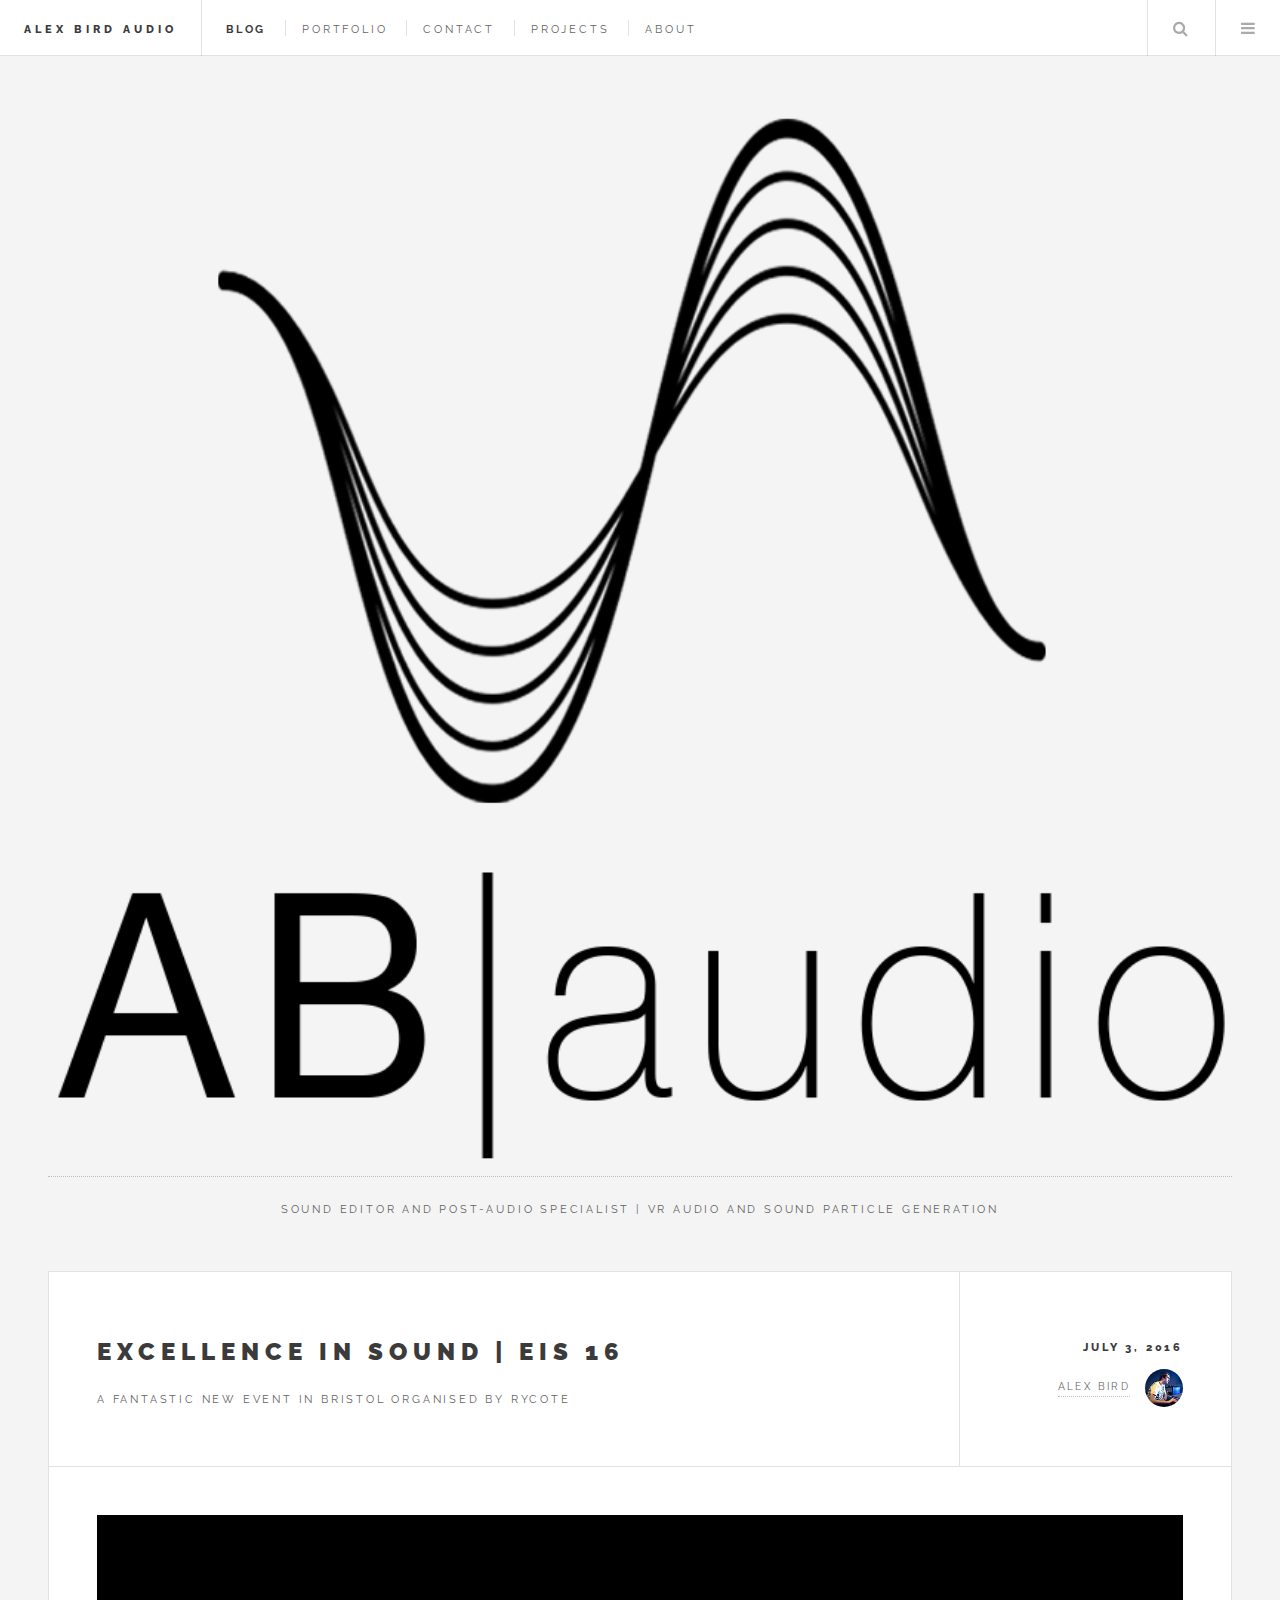
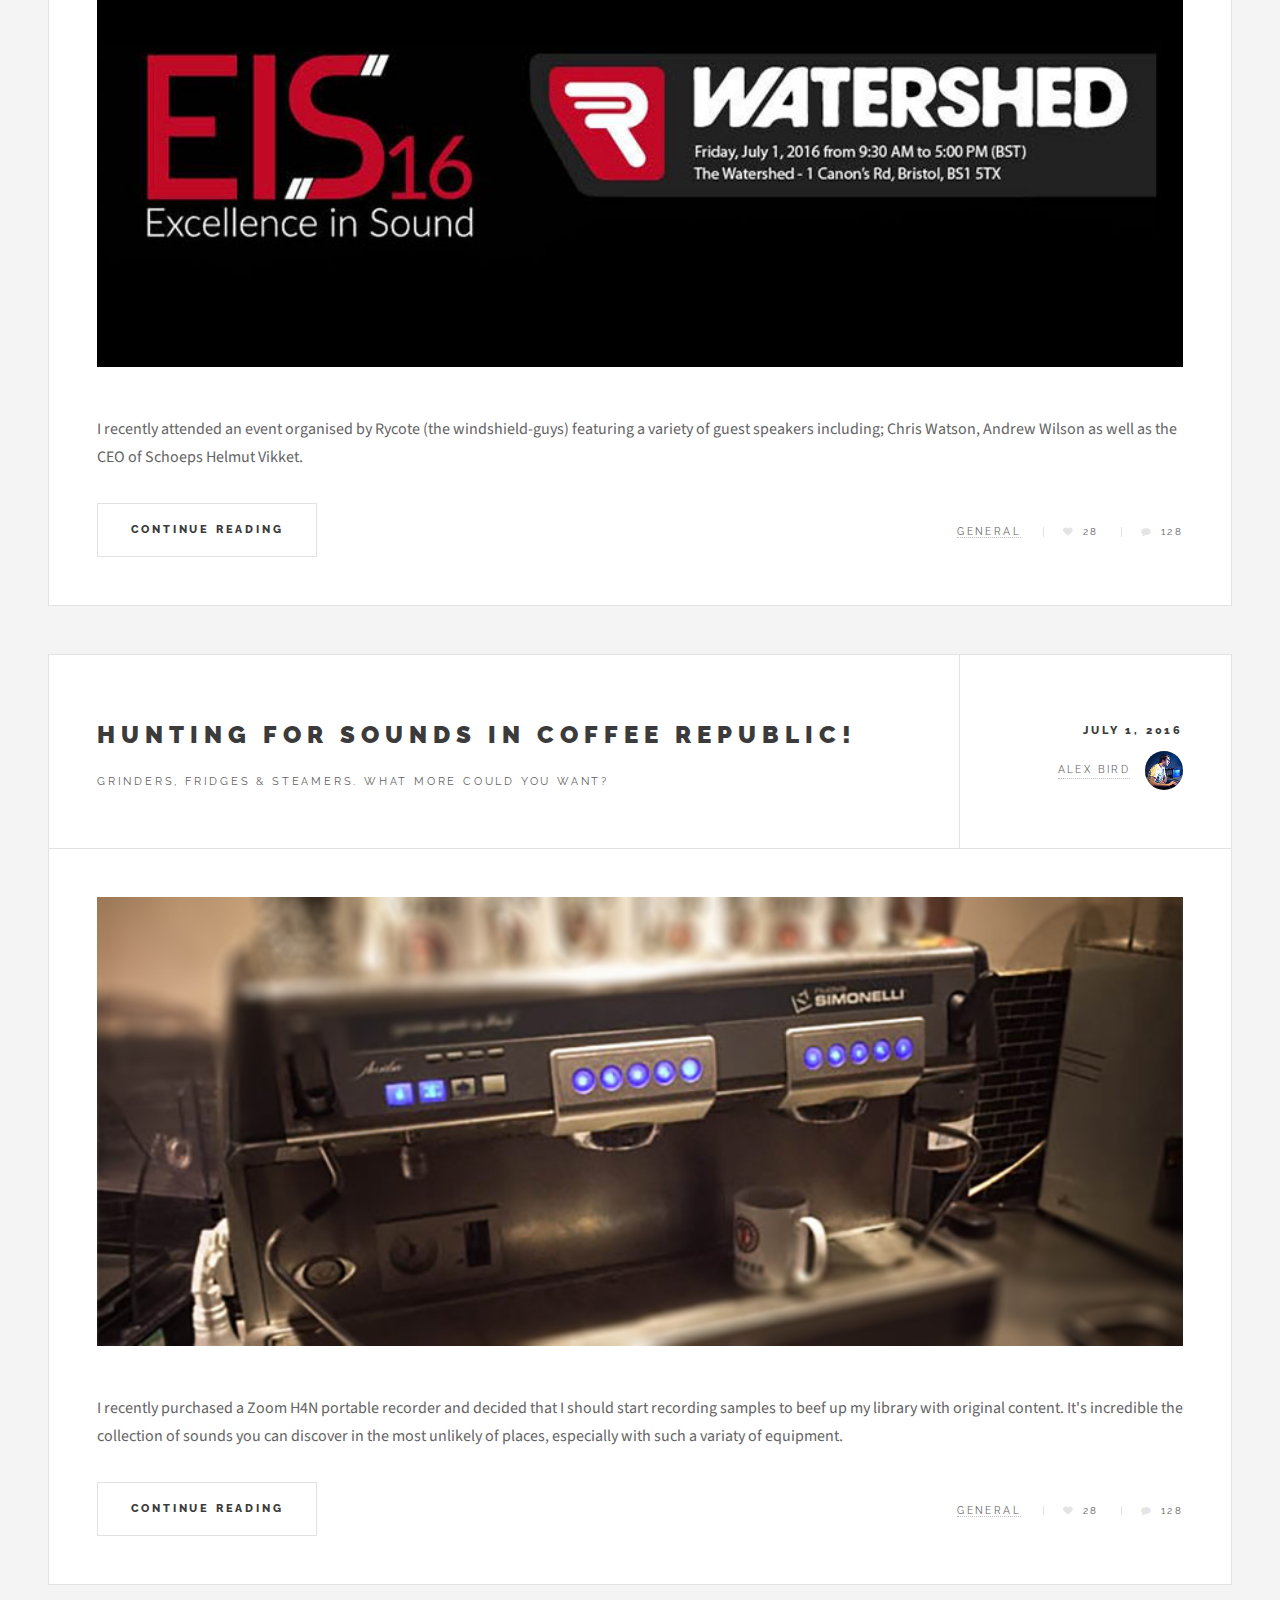
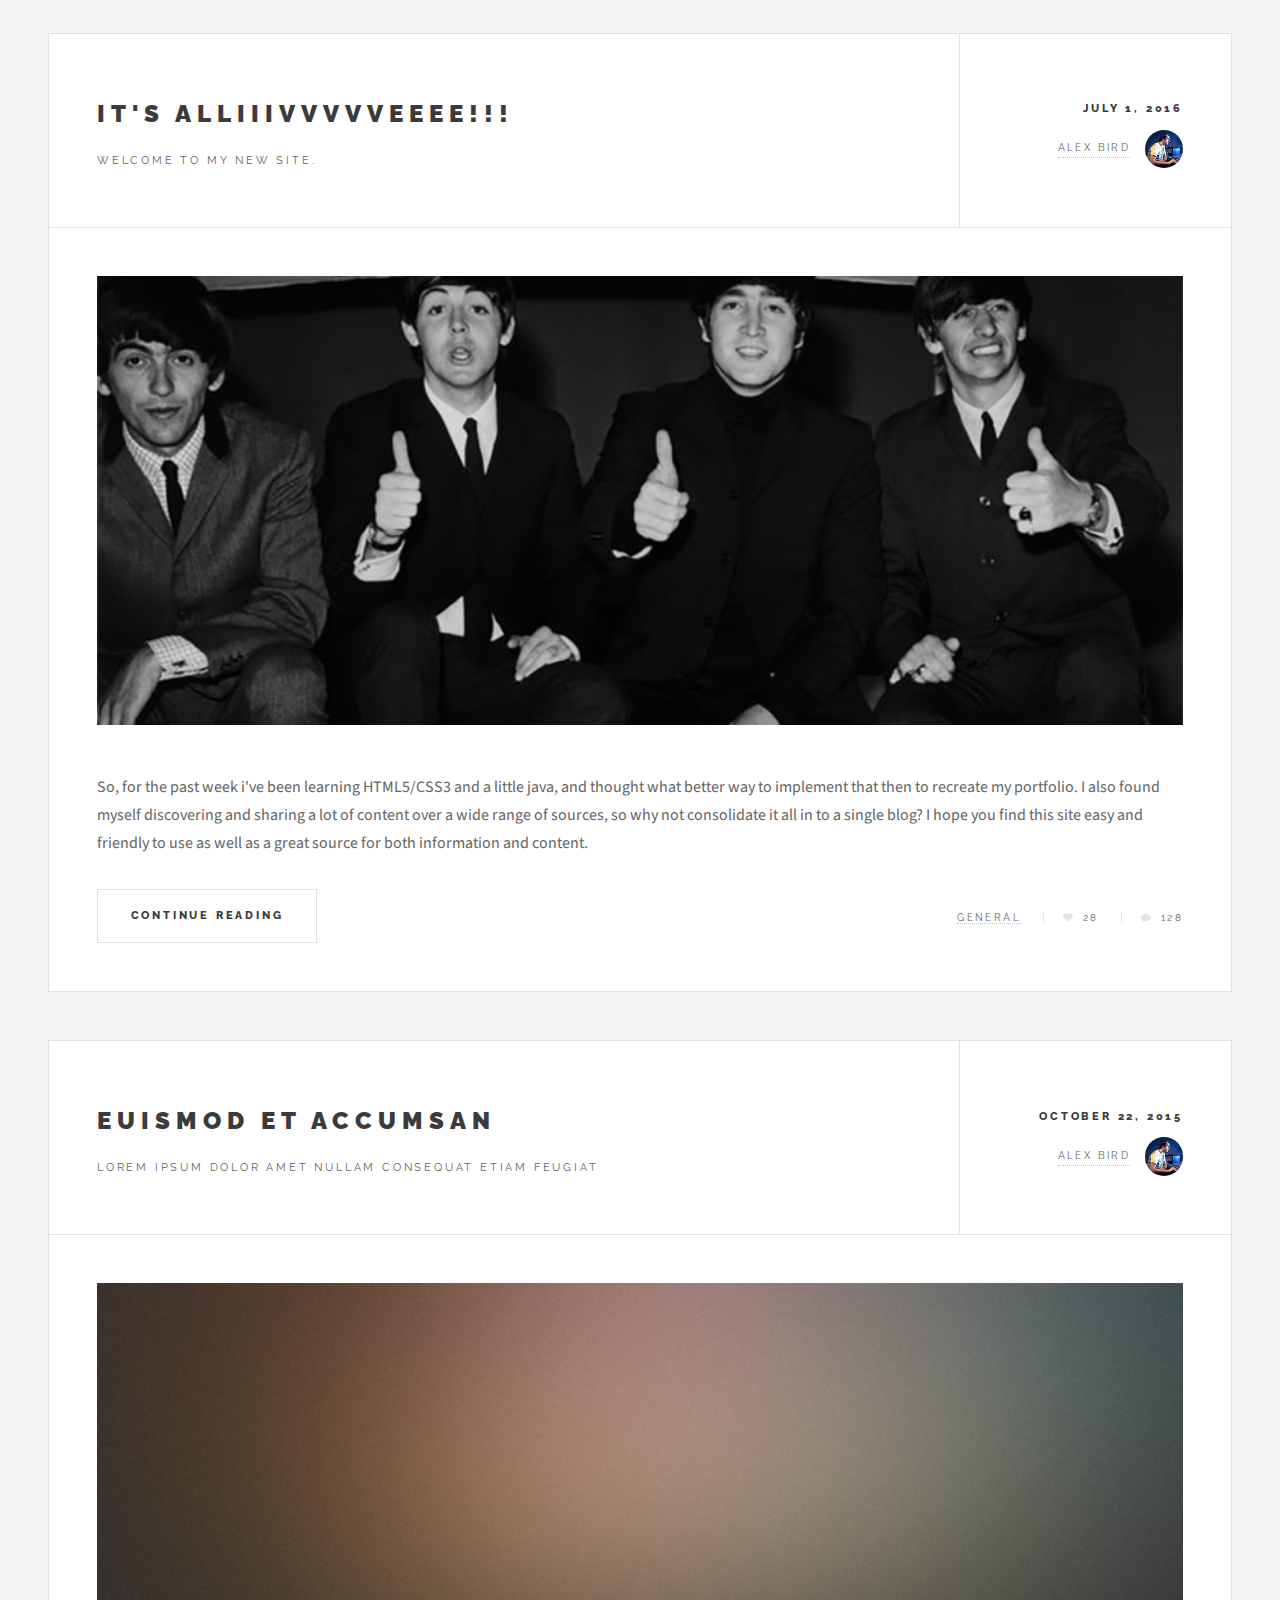
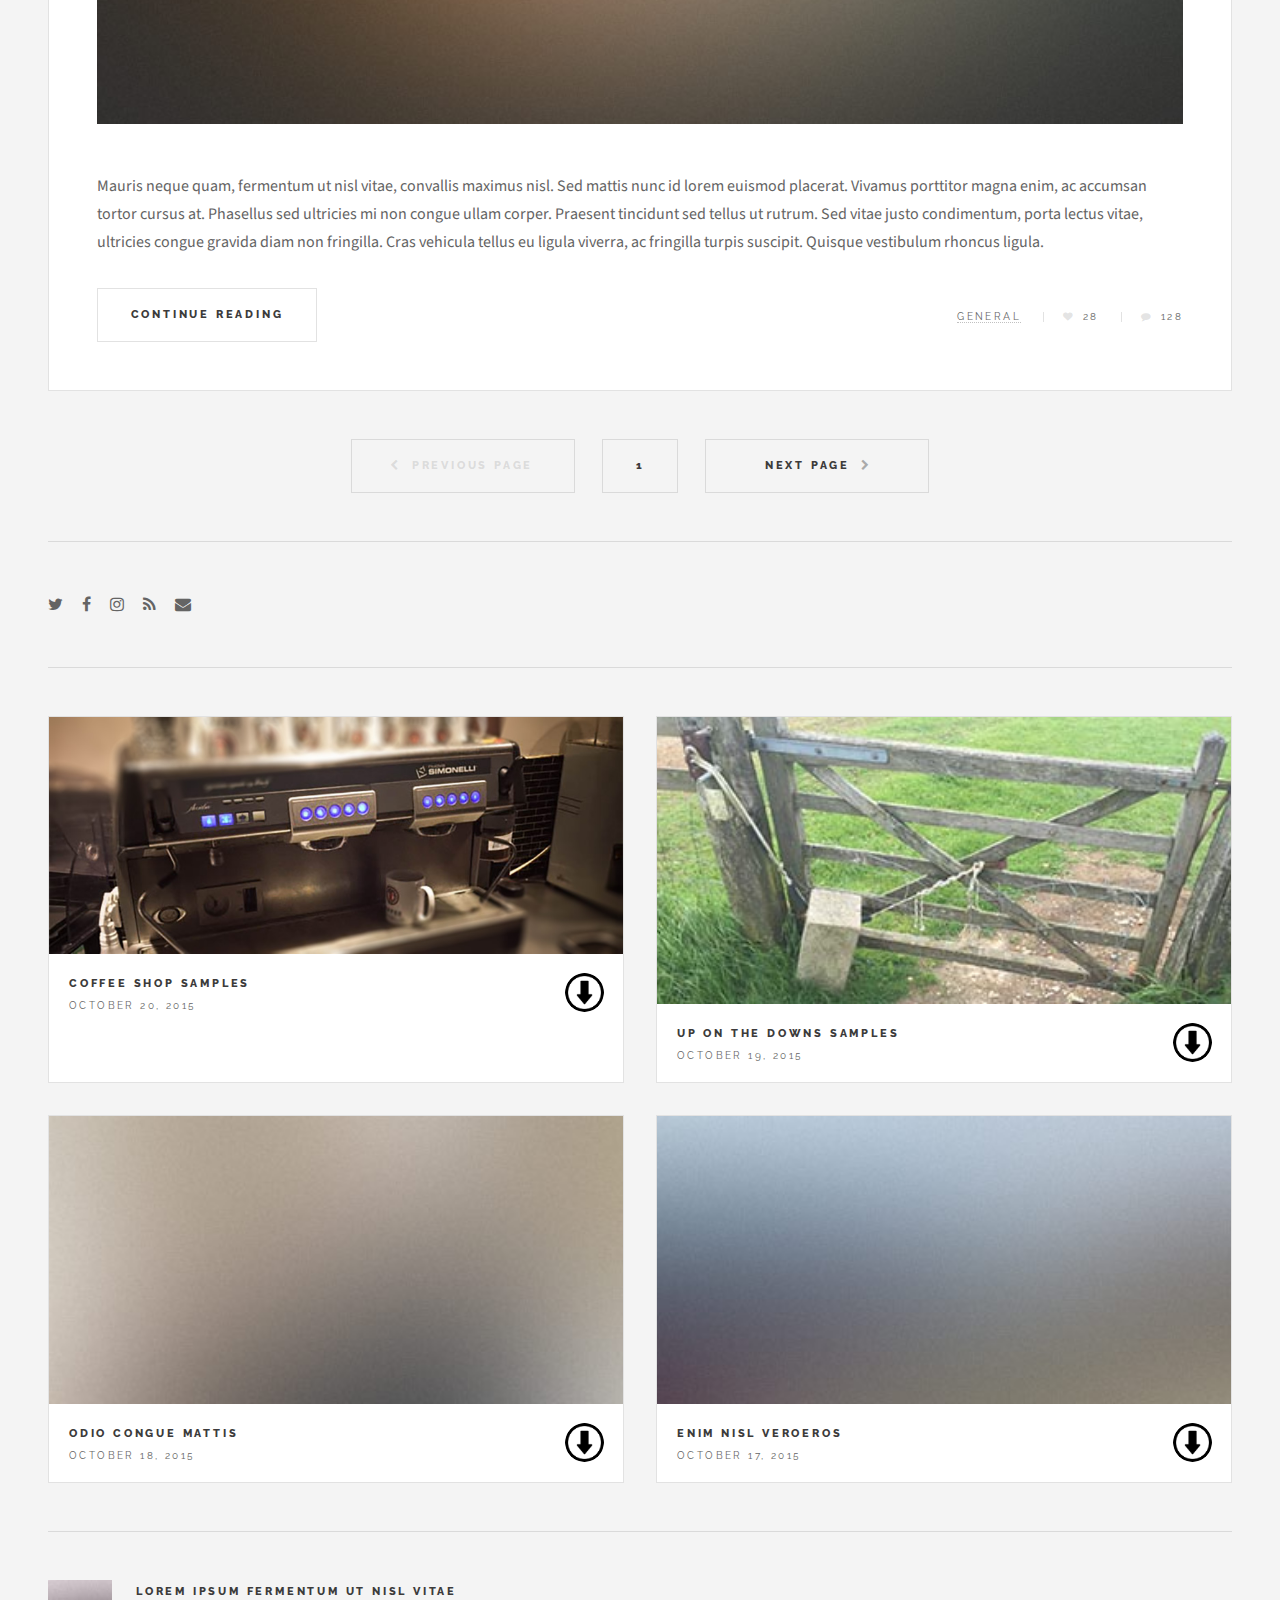
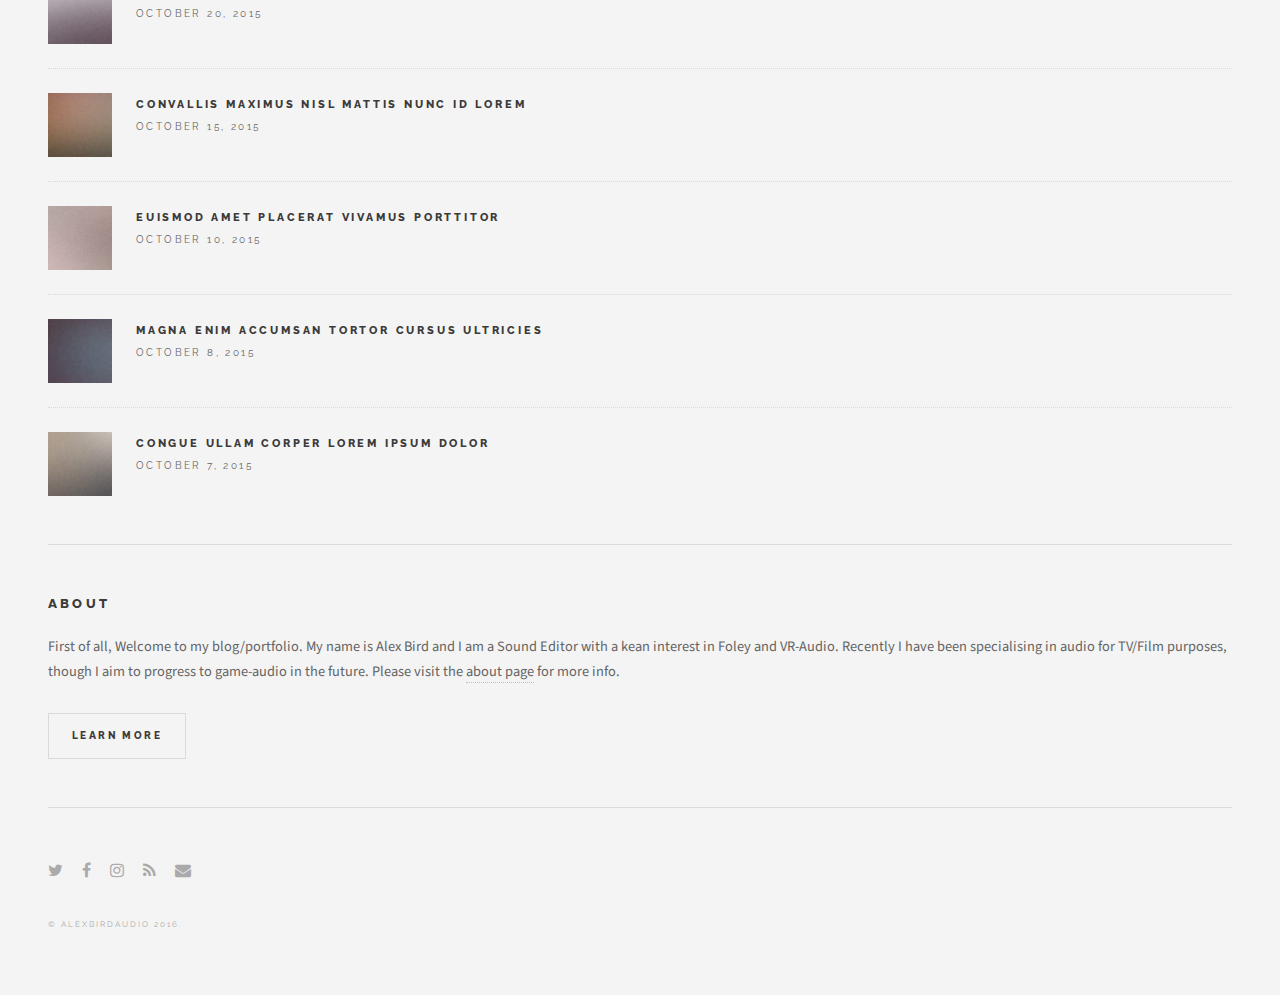
<file: index.html>
<!DOCTYPE HTML>
<html>
	<head>
		<title>AB Audio | Sound Editor and Post Specialist</title>
		<meta charset="utf-8" />
		<meta name="viewport" content="width=device-width, initial-scale=1" />
		<!--[if lte IE 8]><script src="assets/js/ie/html5shiv.js"></script><![endif]-->
		<link rel="stylesheet" href="assets/css/main.css" />
		<!--[if lte IE 9]><link rel="stylesheet" href="assets/css/ie9.css" /><![endif]-->
		<!--[if lte IE 8]><link rel="stylesheet" href="assets/css/ie8.css" /><![endif]-->
	</head>
	<body>

		<!-- Wrapper -->
			<div id="wrapper">

				<!-- Header -->
					<header id="header">
						<h1><a href="#">Alex Bird Audio</a></h1>
						<nav class="links">
							<ul>
								<li><a href="index.html"><b>Blog</b></a></li>
								<li><a href="portfolio.html">Portfolio</a></li>
								<li><a href="contact.html">Contact</a></li>
								<li><a href="projects.html">Projects</a></li>
								<li><a href="about.html">About</a></li>
							</ul>
						</nav>
						<nav class="main">
							<ul>
								<li class="search">
									<a class="fa-search" href="#search">Search</a>
									<form id="search" method="get" action="#">
										<input type="text" name="query" placeholder="Search" />
									</form>
								</li>
								<li class="menu">
									<a class="fa-bars" href="#menu">Menu</a>
								</li>
							</ul>
						</nav>
					</header>

				<!-- Menu -->
					<section id="menu">

						<!-- Search -->
							<section>
								<form class="search" method="get" action="#">
									<input type="text" name="query" placeholder="Search" />
								</form>
							</section>

						<!-- Links -->
							<section>
								<ul class="links">
									<li>
										<a href="#">
											<h3>Lorem ipsum</h3>
											<p>Feugiat tempus veroeros dolor</p>
										</a>
									</li>
									<li>
										<a href="#">
											<h3>Dolor sit amet</h3>
											<p>Sed vitae justo condimentum</p>
										</a>
									</li>
									<li>
										<a href="#">
											<h3>Feugiat veroeros</h3>
											<p>Phasellus sed ultricies mi congue</p>
										</a>
									</li>
									<li>
										<a href="#">
											<h3>Etiam sed consequat</h3>
											<p>Porta lectus amet ultricies</p>
										</a>
									</li>
								</ul>
							</section>

						<!-- Actions -->
							<section>
								<ul class="actions vertical">
									<li><a href="#" class="button big fit">Log In</a></li>
								</ul>
							</section>

					</section>

				<!-- Main -->
					<div id="main">

						<!-- Post -->
						<article class="post">
							<header>
								<div class="title">
									<h2><a href="#">Excellence In Sound | EIS 16</a></h2>
									<p>A fantastic new event in Bristol organised by Rycote</p>
								</div>
								<div class="meta">
									<time class="published" datetime="2016-07-01">July 3, 2016</time>
									<a href="#" class="author"><span class="name">Alex Bird</span><img src="images/avatar.jpg" alt="" /></a>
								</div>
							</header>
							<a href="#" class="image featured"><img src="images/eis_header.jpg" alt="" /></a>
							<p>I recently attended an event organised by Rycote (the windshield-guys) featuring a variety of guest speakers including; Chris Watson, Andrew Wilson as well as the CEO of Schoeps Helmut Vikket.</p>
							<footer>
								<ul class="actions">
									<li><a href="#" class="button big">Continue Reading</a></li>
								</ul>
								<ul class="stats">
									<li><a href="#">General</a></li>
									<li><a href="#" class="icon fa-heart">28</a></li>
									<li><a href="#" class="icon fa-comment">128</a></li>
								</ul>
							</footer>
						</article>

							<!-- Post -->
								<article class="post">
									<header>
										<div class="title">
											<h2><a href="#">Hunting for sounds in Coffee Republic!</a></h2>
											<p>Grinders, Fridges &#38; Steamers. What more could you want? </p>
										</div>
										<div class="meta">
											<time class="published" datetime="2016-07-01">July 1, 2016</time>
											<a href="#" class="author"><span class="name">Alex Bird</span><img src="images/avatar.jpg" alt="" /></a>
										</div>
									</header>
									<a href="#" class="image featured"><img src="images/coffee_machine.jpg" alt="" /></a>
									<p>I recently purchased a Zoom H4N portable recorder and decided that I should start recording samples to beef up my library with original content. It's incredible the collection of sounds you can discover in the most unlikely of places, especially with such a variaty of equipment.</p>
									<footer>
										<ul class="actions">
											<li><a href="#" class="button big">Continue Reading</a></li>
										</ul>
										<ul class="stats">
											<li><a href="#">General</a></li>
											<li><a href="#" class="icon fa-heart">28</a></li>
											<li><a href="#" class="icon fa-comment">128</a></li>
										</ul>
									</footer>
								</article>



						<!-- Post -->
							<article class="post">
								<header>
									<div class="title">
										<h2><a href="#">IT's ALLIIIVVVVVEEEE!!!</a></h2>
										<p>Welcome to my new site.</p>
									</div>
									<div class="meta">
										<time class="published" datetime="2016-07-01">July 1, 2016</time>
										<a href="#" class="author"><span class="name">Alex Bird</span><img src="images/avatar.jpg" alt="" /></a>
									</div>
								</header>
								<a href="#" class="image featured"><img src="images/thumbs_up.jpg" alt="" /></a>
								<p>So, for the past week i've been learning HTML5/CSS3 and a little java, and thought what better way to implement that then to recreate my portfolio. I also found myself discovering and sharing a lot of content over a wide range of sources, so why not consolidate it all in to a single blog? I hope you find this site easy and friendly to use as well as a great source for both information and content.</p>
								<footer>
									<ul class="actions">
										<li><a href="#" class="button big">Continue Reading</a></li>
									</ul>
									<ul class="stats">
										<li><a href="#">General</a></li>
										<li><a href="#" class="icon fa-heart">28</a></li>
										<li><a href="#" class="icon fa-comment">128</a></li>
									</ul>
								</footer>
							</article>
							<!-- Post -->
								<article class="post">
									<header>
										<div class="title">
											<h2><a href="#">Euismod et accumsan</a></h2>
											<p>Lorem ipsum dolor amet nullam consequat etiam feugiat</p>
										</div>
										<div class="meta">
											<time class="published" datetime="2015-10-22">October 22, 2015</time>
											<a href="#" class="author"><span class="name">Alex Bird</span><img src="images/avatar.jpg" alt="" /></a>
										</div>
									</header>
									<a href="#" class="image featured"><img src="images/pic03.jpg" alt="" /></a>
									<p>Mauris neque quam, fermentum ut nisl vitae, convallis maximus nisl. Sed mattis nunc id lorem euismod placerat. Vivamus porttitor magna enim, ac accumsan tortor cursus at. Phasellus sed ultricies mi non congue ullam corper. Praesent tincidunt sed tellus ut rutrum. Sed vitae justo condimentum, porta lectus vitae, ultricies congue gravida diam non fringilla. Cras vehicula tellus eu ligula viverra, ac fringilla turpis suscipit. Quisque vestibulum rhoncus ligula.</p>
									<footer>
										<ul class="actions">
											<li><a href="#" class="button big">Continue Reading</a></li>
										</ul>
										<ul class="stats">
											<li><a href="#">General</a></li>
											<li><a href="#" class="icon fa-heart">28</a></li>
											<li><a href="#" class="icon fa-comment">128</a></li>
										</ul>
									</footer>
								</article>

						<!-- Post -->
						<!--
							<article class="post">
								<header>
									<div class="title">
										<h2><a href="#">Elements</a></h2>
										<p>Lorem ipsum dolor amet nullam consequat etiam feugiat</p>
									</div>
									<div class="meta">
										<time class="published" datetime="2015-10-18">October 18, 2015</time>
										<a href="#" class="author"><span class="name">Alex Bird</span><img src="images/avatar.jpg" alt="" /></a>
									</div>
								</header>

								<section>
									<h3>Text</h3>
									<p>This is <b>bold</b> and this is <strong>strong</strong>. This is <i>italic</i> and this is <em>emphasized</em>.
									This is <sup>superscript</sup> text and this is <sub>subscript</sub> text.
									This is <u>underlined</u> and this is code: <code>for (;;) { ... }</code>. Finally, <a href="#">this is a link</a>.</p>
									<hr />
									<p>Nunc lacinia ante nunc ac lobortis. Interdum adipiscing gravida odio porttitor sem non mi integer non faucibus ornare mi ut ante amet placerat aliquet. Volutpat eu sed ante lacinia sapien lorem accumsan varius montes viverra nibh in adipiscing blandit tempus accumsan.</p>
									<hr />
									<h2>Heading Level 2</h2>
									<h3>Heading Level 3</h3>
									<h4>Heading Level 4</h4>
									<hr />
									<h4>Blockquote</h4>
									<blockquote>Fringilla nisl. Donec accumsan interdum nisi, quis tincidunt felis sagittis eget tempus euismod. Vestibulum ante ipsum primis in faucibus vestibulum. Blandit adipiscing eu felis iaculis volutpat ac adipiscing accumsan faucibus. Vestibulum ante ipsum primis in faucibus lorem ipsum dolor sit amet nullam adipiscing eu felis.</blockquote>
									<h4>Preformatted</h4>
									<pre><code>i = 0;

while (!deck.isInOrder()) {
  print 'Iteration ' + i;
  deck.shuffle();
  i++;
}

print 'It took ' + i + ' iterations to sort the deck.';</code></pre>
								</section>

								<section>
									<h3>Lists</h3>
									<div class="row">
										<div class="6u 12u$(medium)">
											<h4>Unordered</h4>
											<ul>
												<li>Dolor pulvinar etiam.</li>
												<li>Sagittis adipiscing.</li>
												<li>Felis enim feugiat.</li>
											</ul>
											<h4>Alternate</h4>
											<ul class="alt">
												<li>Dolor pulvinar etiam.</li>
												<li>Sagittis adipiscing.</li>
												<li>Felis enim feugiat.</li>
											</ul>
										</div>
										<div class="6u$ 12u$(medium)">
											<h4>Ordered</h4>
											<ol>
												<li>Dolor pulvinar etiam.</li>
												<li>Etiam vel felis viverra.</li>
												<li>Felis enim feugiat.</li>
												<li>Dolor pulvinar etiam.</li>
												<li>Etiam vel felis lorem.</li>
												<li>Felis enim et feugiat.</li>
											</ol>
											<h4>Icons</h4>
											<ul class="icons">
												<li><a href="#" class="icon fa-twitter"><span class="label">Twitter</span></a></li>
												<li><a href="#" class="icon fa-facebook"><span class="label">Facebook</span></a></li>
												<li><a href="#" class="icon fa-instagram"><span class="label">Instagram</span></a></li>
												<li><a href="#" class="icon fa-github"><span class="label">Github</span></a></li>
											</ul>
										</div>
									</div>
									<h3>Actions</h3>
									<div class="row">
										<div class="6u 12u$(medium)">
											<ul class="actions">
												<li><a href="#" class="button">Default</a></li>
												<li><a href="#" class="button">Default</a></li>
												<li><a href="#" class="button">Default</a></li>
											</ul>
											<ul class="actions small">
												<li><a href="#" class="button small">Small</a></li>
												<li><a href="#" class="button small">Small</a></li>
												<li><a href="#" class="button small">Small</a></li>
											</ul>
											<ul class="actions vertical">
												<li><a href="#" class="button">Default</a></li>
												<li><a href="#" class="button">Default</a></li>
												<li><a href="#" class="button">Default</a></li>
											</ul>
											<ul class="actions vertical small">
												<li><a href="#" class="button small">Small</a></li>
												<li><a href="#" class="button small">Small</a></li>
												<li><a href="#" class="button small">Small</a></li>
											</ul>
										</div>
										<div class="6u 12u$(medium)">
											<ul class="actions vertical">
												<li><a href="#" class="button fit">Default</a></li>
												<li><a href="#" class="button fit">Default</a></li>
											</ul>
											<ul class="actions vertical small">
												<li><a href="#" class="button small fit">Small</a></li>
												<li><a href="#" class="button small fit">Small</a></li>
											</ul>
										</div>
									</div>
								</section>

								<section>
									<h3>Table</h3>
									<h4>Default</h4>
									<div class="table-wrapper">
										<table>
											<thead>
												<tr>
													<th>Name</th>
													<th>Description</th>
													<th>Price</th>
												</tr>
											</thead>
											<tbody>
												<tr>
													<td>Item One</td>
													<td>Ante turpis integer aliquet porttitor.</td>
													<td>29.99</td>
												</tr>
												<tr>
													<td>Item Two</td>
													<td>Vis ac commodo adipiscing arcu aliquet.</td>
													<td>19.99</td>
												</tr>
												<tr>
													<td>Item Three</td>
													<td> Morbi faucibus arcu accumsan lorem.</td>
													<td>29.99</td>
												</tr>
												<tr>
													<td>Item Four</td>
													<td>Vitae integer tempus condimentum.</td>
													<td>19.99</td>
												</tr>
												<tr>
													<td>Item Five</td>
													<td>Ante turpis integer aliquet porttitor.</td>
													<td>29.99</td>
												</tr>
											</tbody>
											<tfoot>
												<tr>
													<td colspan="2"></td>
													<td>100.00</td>
												</tr>
											</tfoot>
										</table>
									</div>

									<h4>Alternate</h4>
									<div class="table-wrapper">
										<table class="alt">
											<thead>
												<tr>
													<th>Name</th>
													<th>Description</th>
													<th>Price</th>
												</tr>
											</thead>
											<tbody>
												<tr>
													<td>Item One</td>
													<td>Ante turpis integer aliquet porttitor.</td>
													<td>29.99</td>
												</tr>
												<tr>
													<td>Item Two</td>
													<td>Vis ac commodo adipiscing arcu aliquet.</td>
													<td>19.99</td>
												</tr>
												<tr>
													<td>Item Three</td>
													<td> Morbi faucibus arcu accumsan lorem.</td>
													<td>29.99</td>
												</tr>
												<tr>
													<td>Item Four</td>
													<td>Vitae integer tempus condimentum.</td>
													<td>19.99</td>
												</tr>
												<tr>
													<td>Item Five</td>
													<td>Ante turpis integer aliquet porttitor.</td>
													<td>29.99</td>
												</tr>
											</tbody>
											<tfoot>
												<tr>
													<td colspan="2"></td>
													<td>100.00</td>
												</tr>
											</tfoot>
										</table>
									</div>
								</section>

								<section>
									<h3>Buttons</h3>
									<ul class="actions">
										<li><a href="#" class="button big">Big</a></li>
										<li><a href="#" class="button">Default</a></li>
										<li><a href="#" class="button small">Small</a></li>
									</ul>
									<ul class="actions fit">
										<li><a href="#" class="button fit">Fit</a></li>
										<li><a href="#" class="button fit">Fit</a></li>
										<li><a href="#" class="button fit">Fit</a></li>
									</ul>
									<ul class="actions fit small">
										<li><a href="#" class="button fit small">Fit + Small</a></li>
										<li><a href="#" class="button fit small">Fit + Small</a></li>
										<li><a href="#" class="button fit small">Fit + Small</a></li>
									</ul>
									<ul class="actions">
										<li><a href="#" class="button icon fa-download">Icon</a></li>
										<li><a href="#" class="button icon fa-upload">Icon</a></li>
										<li><a href="#" class="button icon fa-save">Icon</a></li>
									</ul>
									<ul class="actions">
										<li><span class="button disabled">Disabled</span></li>
										<li><span class="button disabled icon fa-download">Disabled</span></li>
									</ul>
								</section>

								<section>
									<h3>Form</h3>
									<form method="post" action="#">
										<div class="row uniform">
											<div class="6u 12u$(xsmall)">
												<input type="text" name="demo-name" id="demo-name" value="" placeholder="Name" />
											</div>
											<div class="6u$ 12u$(xsmall)">
												<input type="email" name="demo-email" id="demo-email" value="" placeholder="Email" />
											</div>
											<div class="12u$">
												<div class="select-wrapper">
													<select name="demo-category" id="demo-category">
														<option value="">- Category -</option>
														<option value="1">Manufacturing</option>
														<option value="1">Shipping</option>
														<option value="1">Administration</option>
														<option value="1">Human Resources</option>
													</select>
												</div>
											</div>
											<div class="4u 12u$(small)">
												<input type="radio" id="demo-priority-low" name="demo-priority" checked>
												<label for="demo-priority-low">Low</label>
											</div>
											<div class="4u 12u$(small)">
												<input type="radio" id="demo-priority-normal" name="demo-priority">
												<label for="demo-priority-normal">Normal</label>
											</div>
											<div class="4u$ 12u$(small)">
												<input type="radio" id="demo-priority-high" name="demo-priority">
												<label for="demo-priority-high">High</label>
											</div>
											<div class="6u 12u$(small)">
												<input type="checkbox" id="demo-copy" name="demo-copy">
												<label for="demo-copy">Email me a copy</label>
											</div>
											<div class="6u$ 12u$(small)">
												<input type="checkbox" id="demo-human" name="demo-human" checked>
												<label for="demo-human">Not a robot</label>
											</div>
											<div class="12u$">
												<textarea name="demo-message" id="demo-message" placeholder="Enter your message" rows="6"></textarea>
											</div>
											<div class="12u$">
												<ul class="actions">
													<li><input type="submit" value="Send Message" /></li>
													<li><input type="reset" value="Reset" /></li>
												</ul>
											</div>
										</div>
									</form>
								</section>

								<section>
									<h3>Image</h3>
									<h4>Fit</h4>
									<div class="box alt">
										<div class="row uniform">
											<div class="12u$"><span class="image fit"><img src="images/pic02.jpg" alt="" /></span></div>
											<div class="4u"><span class="image fit"><img src="images/pic04.jpg" alt="" /></span></div>
											<div class="4u"><span class="image fit"><img src="images/pic05.jpg" alt="" /></span></div>
											<div class="4u$"><span class="image fit"><img src="images/pic06.jpg" alt="" /></span></div>
											<div class="4u"><span class="image fit"><img src="images/pic06.jpg" alt="" /></span></div>
											<div class="4u"><span class="image fit"><img src="images/pic04.jpg" alt="" /></span></div>
											<div class="4u$"><span class="image fit"><img src="images/pic05.jpg" alt="" /></span></div>
											<div class="4u"><span class="image fit"><img src="images/pic05.jpg" alt="" /></span></div>
											<div class="4u"><span class="image fit"><img src="images/pic06.jpg" alt="" /></span></div>
											<div class="4u$"><span class="image fit"><img src="images/pic04.jpg" alt="" /></span></div>
										</div>
									</div>
									<h4>Left &amp; Right</h4>
									<p><span class="image left"><img src="images/pic07.jpg" alt="" /></span>Fringilla nisl. Donec accumsan interdum nisi, quis tincidunt felis sagittis eget. tempus euismod. Vestibulum ante ipsum primis in faucibus vestibulum. Blandit adipiscing eu felis iaculis volutpat ac adipiscing accumsan eu faucibus. Integer ac pellentesque praesent tincidunt felis sagittis eget. tempus euismod. Vestibulum ante ipsum primis in faucibus vestibulum. Blandit adipiscing eu felis iaculis volutpat ac adipiscing accumsan eu faucibus. Integer ac pellentesque praesent. Donec accumsan interdum nisi, quis tincidunt felis sagittis eget. tempus euismod. Vestibulum ante ipsum primis in faucibus vestibulum. Blandit adipiscing eu felis iaculis volutpat ac adipiscing accumsan eu faucibus. Integer ac pellentesque praesent tincidunt felis sagittis eget. tempus euismod. Vestibulum ante ipsum primis in faucibus vestibulum. Blandit adipiscing eu felis iaculis volutpat ac adipiscing accumsan eu faucibus. Integer ac pellentesque praesent. Blandit adipiscing eu felis iaculis volutpat ac adipiscing accumsan eu faucibus. Integer ac pellentesque praesent tincidunt felis sagittis eget. tempus euismod. Vestibulum ante ipsum primis in faucibus vestibulum. Blandit adipiscing eu felis iaculis volutpat ac adipiscing accumsan eu faucibus. Integer ac pellentesque praesent.</p>
									<p><span class="image right"><img src="images/pic04.jpg" alt="" /></span>Fringilla nisl. Donec accumsan interdum nisi, quis tincidunt felis sagittis eget. tempus euismod. Vestibulum ante ipsum primis in faucibus vestibulum. Blandit adipiscing eu felis iaculis volutpat ac adipiscing accumsan eu faucibus. Integer ac pellentesque praesent tincidunt felis sagittis eget. tempus euismod. Vestibulum ante ipsum primis in faucibus vestibulum. Blandit adipiscing eu felis iaculis volutpat ac adipiscing accumsan eu faucibus. Integer ac pellentesque praesent. Donec accumsan interdum nisi, quis tincidunt felis sagittis eget. tempus euismod. Vestibulum ante ipsum primis in faucibus vestibulum. Blandit adipiscing eu felis iaculis volutpat ac adipiscing accumsan eu faucibus. Integer ac pellentesque praesent tincidunt felis sagittis eget. tempus euismod. Vestibulum ante ipsum primis in faucibus vestibulum. Blandit adipiscing eu felis iaculis volutpat ac adipiscing accumsan eu faucibus. Integer ac pellentesque praesent. Blandit adipiscing eu felis iaculis volutpat ac adipiscing accumsan eu faucibus. Integer ac pellentesque praesent tincidunt felis sagittis eget. tempus euismod. Vestibulum ante ipsum primis in faucibus vestibulum. Blandit adipiscing eu felis iaculis volutpat ac adipiscing accumsan eu faucibus. Integer ac pellentesque praesent.</p>
								</section>

							</article>
						-->

						<!-- Pagination -->
							<ul class="actions pagination">
								<li><a href="" class="disabled button big previous">Previous Page</a></li>
								<li><a href="" class="button big">1</a></li>
								<li><a href="#" class="button big next">Next Page</a></li>
							</ul>

					</div>

				<!-- Sidebar -->
					<section id="sidebar">

						<!-- Intro -->


							<section id="intro">

								<header>
								<style>
										img {width: 100%; height: auto;}
								</style>
												<a><img src="images/ablogo.png"/></a>
											</header>
								<header>
									<br/>
									<p>Sound Editor and Post-Audio Specialist | VR Audio and Sound Particle Generation</a></p>
										</header>
							</section>


							<ul class="icons">
								<li><a href="https://twitter.com/alexbirdaudio" class="fa-twitter"><span class="label">Twitter</span></a></li>
								<li><a href="#" class="fa-facebook"><span class="label">Facebook</span></a></li>
								<li><a href="https://www.instagram.com/alex_bird_audio/" class="fa-instagram"><span class="label">Instagram</span></a></li>
								<li><a href="http://www.sounddevs.com/alexbirdaudio" class="fa-rss"><span class="label">SoundDevs</span></a></li>
								<li><a href="#" class="fa-envelope"><span class="label">Email</span></a></li>
							</ul>
						<!-- Mini Posts -->
							<section>
								<div class="mini-posts">

									<!-- Mini Post -->
										<article class="mini-post">
											<header>
												<h3><a href="#">Coffee Shop Samples</a></h3>
												<time class="published" datetime="2015-10-20">October 20, 2015</time>
												<a href="https://drive.google.com/folderview?id=0BwokZAi2rQ99MXh6N1QwTXZYbkk&usp=sharing" class="author"><img src="images/download_icon.png" alt="" /></a>
											</header>
											<a href="#" class="image"><img src="images/coffee_machine.jpg" alt="" /></a>
										</article>

									<!-- Mini Post -->
										<article class="mini-post">
											<header>
												<h3><a href="#">Up on the Downs Samples</a></h3>
												<time class="published" datetime="2015-10-19">October 19, 2015</time>
												<a href="#" class="author"><img src="images/download_icon.png" alt="" /></a>
											</header>
											<a href="#" class="image"><img src="images/gate.jpg" alt="" /></a>
										</article>

									<!-- Mini Post -->
										<article class="mini-post">
											<header>
												<h3><a href="#">Odio congue mattis</a></h3>
												<time class="published" datetime="2015-10-18">October 18, 2015</time>
												<a href="#" class="author"><img src="images/download_icon.png" alt="" /></a>
											</header>
											<a href="#" class="image"><img src="images/pic06.jpg" alt="" /></a>
										</article>

									<!-- Mini Post -->
										<article class="mini-post">
											<header>
												<h3><a href="#">Enim nisl veroeros</a></h3>
												<time class="published" datetime="2015-10-17">October 17, 2015</time>
												<a href="#" class="author"><img src="images/download_icon.png" alt="" /></a>
											</header>
											<a href="#" class="image"><img src="images/pic07.jpg" alt="" /></a>
										</article>

								</div>
							</section>

						<!-- Posts List -->
							<section>
								<ul class="posts">
									<li>
										<article>
											<header>
												<h3><a href="#">Lorem ipsum fermentum ut nisl vitae</a></h3>
												<time class="published" datetime="2015-10-20">October 20, 2015</time>
											</header>
											<a href="#" class="image"><img src="images/pic08.jpg" alt="" /></a>
										</article>
									</li>
									<li>
										<article>
											<header>
												<h3><a href="#">Convallis maximus nisl mattis nunc id lorem</a></h3>
												<time class="published" datetime="2015-10-15">October 15, 2015</time>
											</header>
											<a href="#" class="image"><img src="images/pic09.jpg" alt="" /></a>
										</article>
									</li>
									<li>
										<article>
											<header>
												<h3><a href="#">Euismod amet placerat vivamus porttitor</a></h3>
												<time class="published" datetime="2015-10-10">October 10, 2015</time>
											</header>
											<a href="#" class="image"><img src="images/pic10.jpg" alt="" /></a>
										</article>
									</li>
									<li>
										<article>
											<header>
												<h3><a href="#">Magna enim accumsan tortor cursus ultricies</a></h3>
												<time class="published" datetime="2015-10-08">October 8, 2015</time>
											</header>
											<a href="#" class="image"><img src="images/pic11.jpg" alt="" /></a>
										</article>
									</li>
									<li>
										<article>
											<header>
												<h3><a href="#">Congue ullam corper lorem ipsum dolor</a></h3>
												<time class="published" datetime="2015-10-06">October 7, 2015</time>
											</header>
											<a href="#" class="image"><img src="images/pic12.jpg" alt="" /></a>
										</article>
									</li>
								</ul>
							</section>

						<!-- About -->
							<section class="blurb">
								<h2>About</h2>
								<p>First of all, Welcome to my blog/portfolio. My name is Alex Bird and I am a Sound Editor with a kean interest in Foley and VR-Audio. Recently I have been specialising in audio for TV/Film purposes, though I aim to progress to game-audio in the future. Please visit the <a <href="about.html">about page</a> for more info.</p>
								<ul class="actions">
									<li><a href="about.html" class="button">Learn More</a></li>
								</ul>
							</section>

						<!-- Footer -->
							<section id="footer">
								<ul class="icons">
									<li><a href="https://twitter.com/alexbirdaudio" class="fa-twitter"><span class="label">Twitter</span></a></li>
									<li><a href="#" class="fa-facebook"><span class="label">Facebook</span></a></li>
									<li><a href="https://www.instagram.com/alex_bird_audio/" class="fa-instagram"><span class="label">Instagram</span></a></li>
									<li><a href="http://www.sounddevs.com/alexbirdaudio" class="fa-rss"><span class="label">SoundDevs</span></a></li>
									<li><a href="#" class="fa-envelope"><span class="label">Email</span></a></li>
								</ul>
								<p class="copyright">&copy; AlexBirdAudio 2016.</p>
							</section>

					</section>

			</div>

		<!-- Scripts -->
			<script src="assets/js/jquery.min.js"></script>
			<script src="assets/js/skel.min.js"></script>
			<script src="assets/js/util.js"></script>
			<!--[if lte IE 8]><script src="assets/js/ie/respond.min.js"></script><![endif]-->
			<script src="assets/js/main.js"></script>

	</body>
</html>
</file>
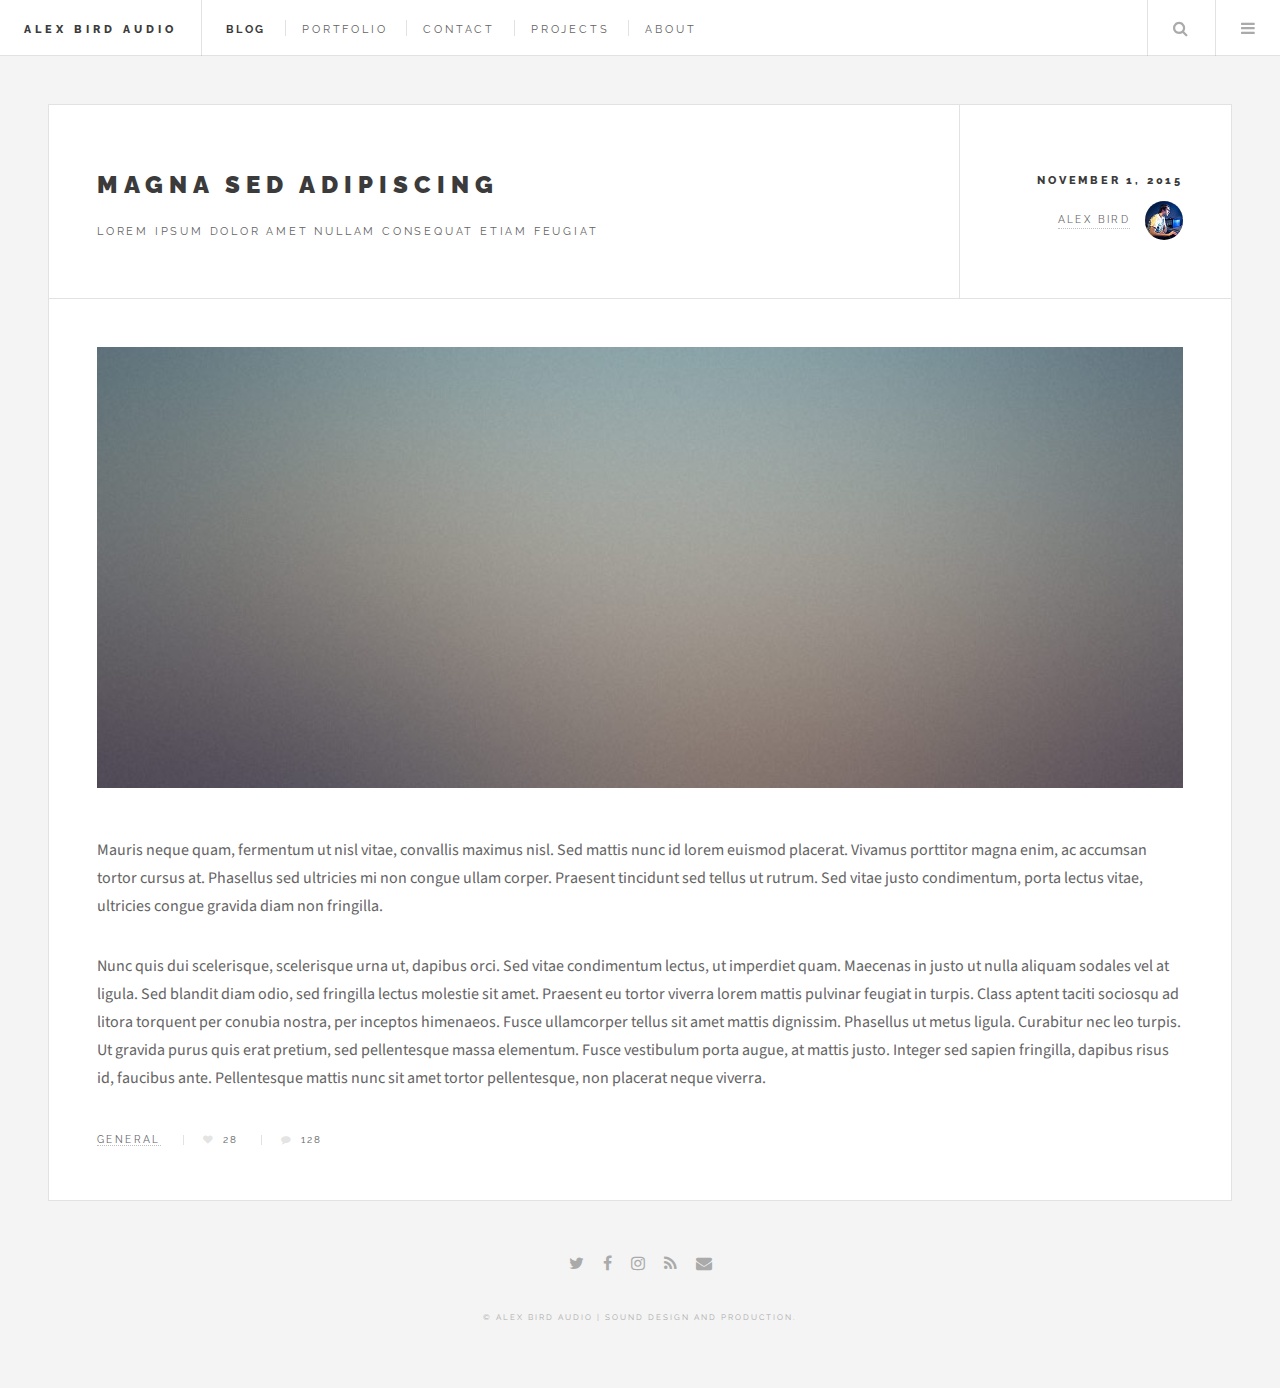
<file: blogtemp.html>
<!DOCTYPE HTML>

<html>
	<head>
		<title>Single - Future Imperfect by HTML5 UP</title>
		<meta charset="utf-8" />
		<meta name="viewport" content="width=device-width, initial-scale=1" />
		<!--[if lte IE 8]><script src="assets/js/ie/html5shiv.js"></script><![endif]-->
		<link rel="stylesheet" href="assets/css/main.css" />
		<!--[if lte IE 9]><link rel="stylesheet" href="assets/css/ie9.css" /><![endif]-->
		<!--[if lte IE 8]><link rel="stylesheet" href="assets/css/ie8.css" /><![endif]-->
	</head>
	<body class="single">

		<!-- Wrapper -->
			<div id="wrapper">

				<!-- Header -->
				<header id="header">
					<h1><a href="#">Alex Bird Audio</a></h1>
					<nav class="links">
						<ul>
							<li><a href="index.html"><b>Blog</b></a></li>
							<li><a href="portfolio.html">Portfolio</a></li>
							<li><a href="contact.html">Contact</a></li>
							<li><a href="projects.html">Projects</a></li>
							<li><a href="about.html">About</a></li>
						</ul>
					</nav>
					<nav class="main">
						<ul>
							<li class="search">
								<a class="fa-search" href="#search">Search</a>
								<form id="search" method="get" action="#">
									<input type="text" name="query" placeholder="Search" />
								</form>
							</li>
							<li class="menu">
								<a class="fa-bars" href="#menu">Menu</a>
							</li>
						</ul>
					</nav>
				</header>

				<!-- Menu -->
					<section id="menu">

						<!-- Search -->
							<section>
								<form class="search" method="get" action="#">
									<input type="text" name="query" placeholder="Search" />
								</form>
							</section>

						<!-- Links -->
							<section>
								<ul class="links">
									<li>
										<a href="#">
											<h3>Lorem ipsum</h3>
											<p>Feugiat tempus veroeros dolor</p>
										</a>
									</li>
									<li>
										<a href="#">
											<h3>Dolor sit amet</h3>
											<p>Sed vitae justo condimentum</p>
										</a>
									</li>
									<li>
										<a href="#">
											<h3>Feugiat veroeros</h3>
											<p>Phasellus sed ultricies mi congue</p>
										</a>
									</li>
									<li>
										<a href="#">
											<h3>Etiam sed consequat</h3>
											<p>Porta lectus amet ultricies</p>
										</a>
									</li>
								</ul>
							</section>

						<!-- Actions -->
							<section>
								<ul class="actions vertical">
									<li><a href="#" class="button big fit">Log In</a></li>
								</ul>
							</section>

					</section>

				<!-- Main -->
					<div id="main">

						<!-- Post -->
							<article class="post">
								<header>
									<div class="title">
										<h2><a href="#">Magna sed adipiscing</a></h2>
										<p>Lorem ipsum dolor amet nullam consequat etiam feugiat</p>
									</div>
									<div class="meta">
										<time class="published" datetime="2015-11-01">November 1, 2015</time>
										<a href="#" class="author"><span class="name">Alex Bird</span><img src="images/avatar.jpg" alt="" /></a>
									</div>
								</header>
								<span class="image featured"><img src="images/pic01.jpg" alt="" /></span>
								<p>Mauris neque quam, fermentum ut nisl vitae, convallis maximus nisl. Sed mattis nunc id lorem euismod placerat. Vivamus porttitor magna enim, ac accumsan tortor cursus at. Phasellus sed ultricies mi non congue ullam corper. Praesent tincidunt sed tellus ut rutrum. Sed vitae justo condimentum, porta lectus vitae, ultricies congue gravida diam non fringilla.</p>
								<p>Nunc quis dui scelerisque, scelerisque urna ut, dapibus orci. Sed vitae condimentum lectus, ut imperdiet quam. Maecenas in justo ut nulla aliquam sodales vel at ligula. Sed blandit diam odio, sed fringilla lectus molestie sit amet. Praesent eu tortor viverra lorem mattis pulvinar feugiat in turpis. Class aptent taciti sociosqu ad litora torquent per conubia nostra, per inceptos himenaeos. Fusce ullamcorper tellus sit amet mattis dignissim. Phasellus ut metus ligula. Curabitur nec leo turpis. Ut gravida purus quis erat pretium, sed pellentesque massa elementum. Fusce vestibulum porta augue, at mattis justo. Integer sed sapien fringilla, dapibus risus id, faucibus ante. Pellentesque mattis nunc sit amet tortor pellentesque, non placerat neque viverra. </p>
								<footer>
									<ul class="stats">
										<li><a href="#">General</a></li>
										<li><a href="#" class="icon fa-heart">28</a></li>
										<li><a href="#" class="icon fa-comment">128</a></li>
									</ul>
								</footer>
							</article>

					</div>

				<!-- Footer -->
					<section id="footer">
						<ul class="icons">
							<li><a href="https://twitter.com/alexbirdaudio" class="fa-twitter"><span class="label">Twitter</span></a></li>
							<li><a href="#" class="fa-facebook"><span class="label">Facebook</span></a></li>
							<li><a href="https://www.instagram.com/alex_bird_audio/" class="fa-instagram"><span class="label">Instagram</span></a></li>
							<li><a href="http://www.sounddevs.com/alexbirdaudio" class="fa-rss"><span class="label">SoundDevs</span></a></li>
							<li><a href="#" class="fa-envelope"><span class="label">Email</span></a></li>
						</ul>
						<p class="copyright">&copy; Alex Bird Audio | Sound Design and Production.</p>
					</section>

			</div>

		<!-- Scripts -->
			<script src="assets/js/jquery.min.js"></script>
			<script src="assets/js/skel.min.js"></script>
			<script src="assets/js/util.js"></script>
			<!--[if lte IE 8]><script src="assets/js/ie/respond.min.js"></script><![endif]-->
			<script src="assets/js/main.js"></script>

	</body>
</html>
</file>
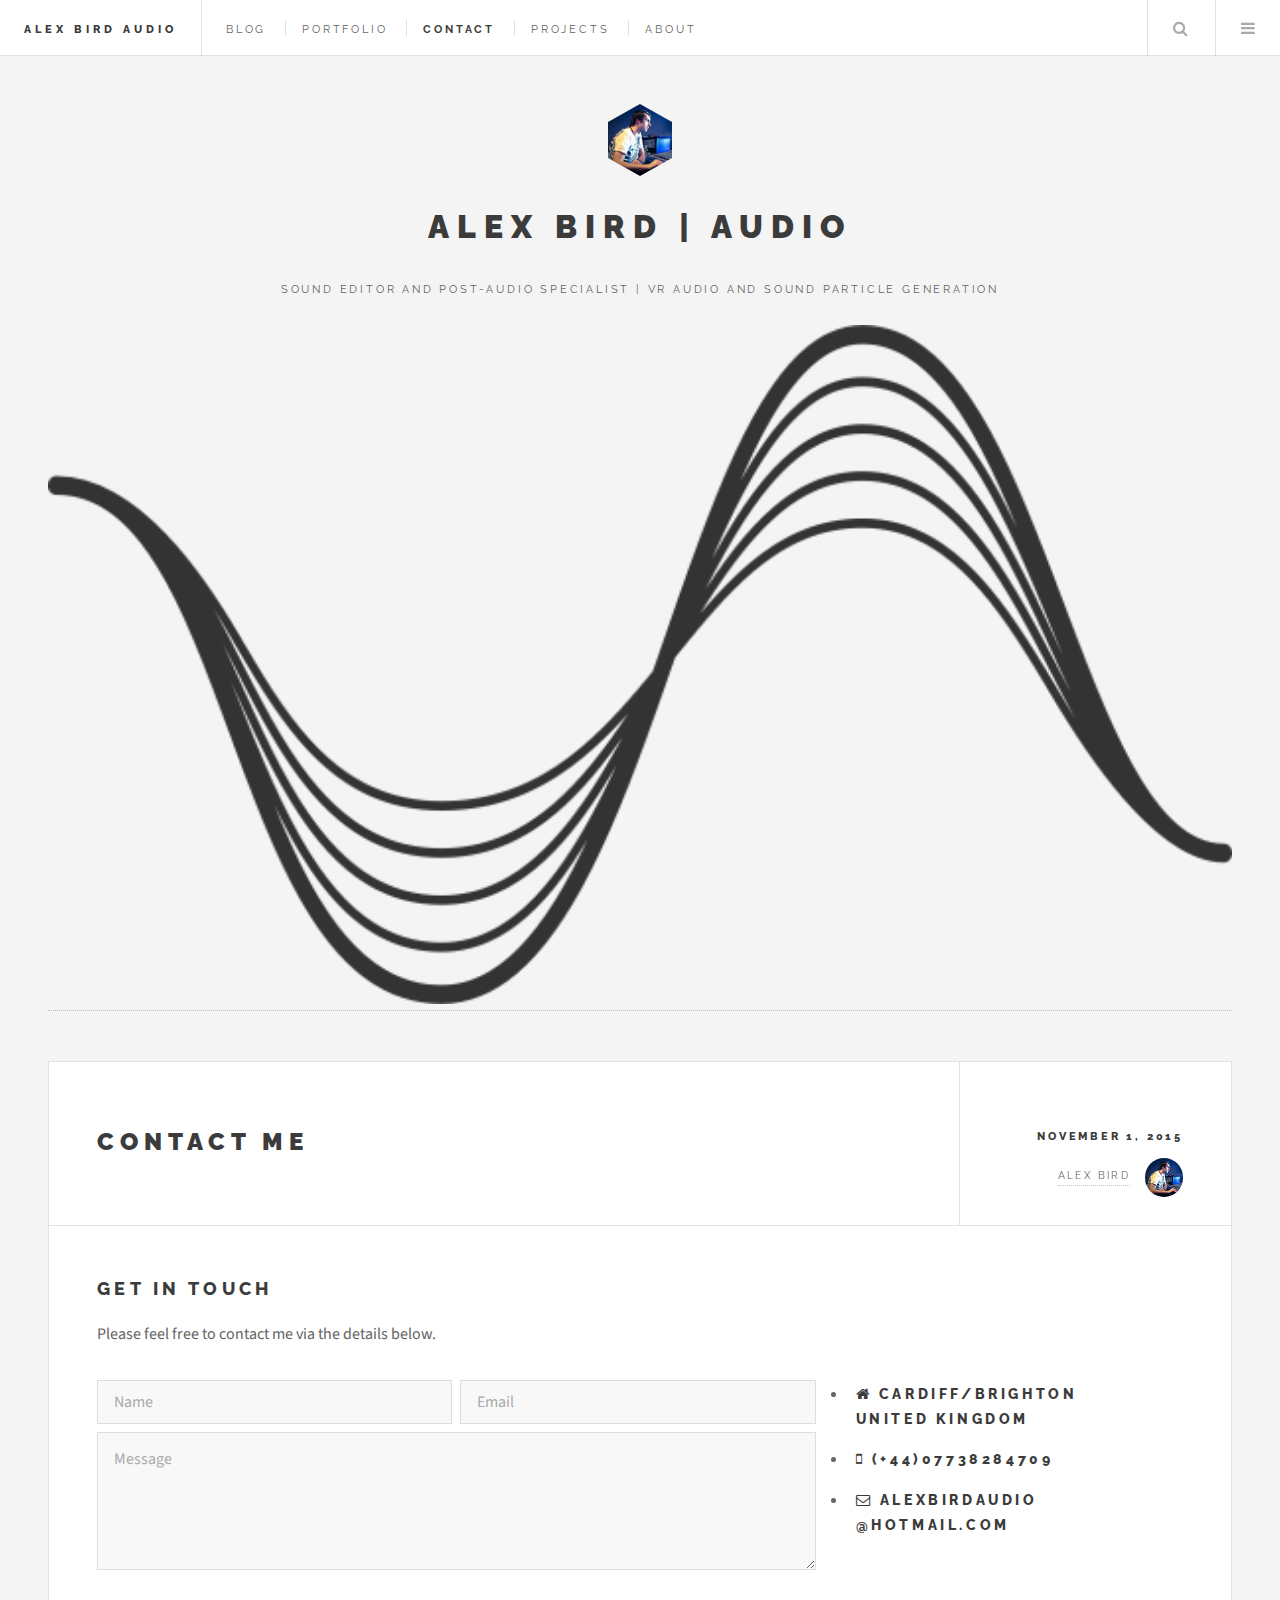
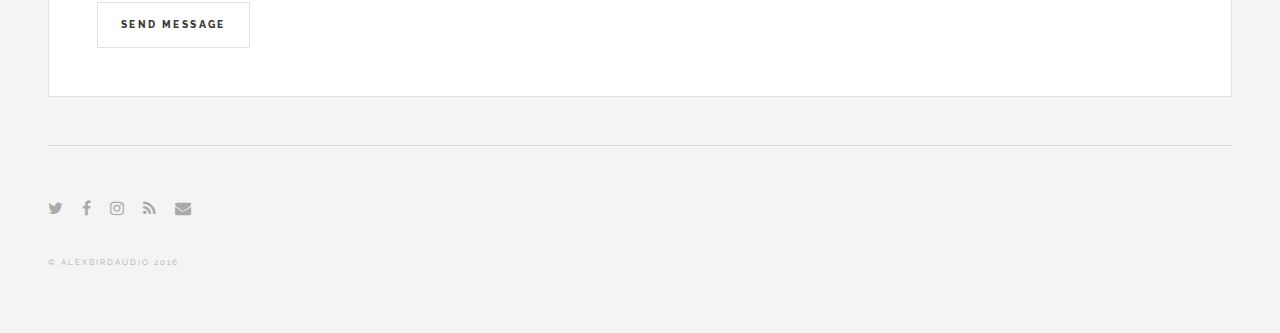
<file: contact.html>
<!DOCTYPE HTML>
<html>
	<head>
		<title>AB Audio | Sound Designer and Post Specialist</title>
		<meta charset="utf-8" />
		<meta name="viewport" content="width=device-width, initial-scale=1" />
		<!--[if lte IE 8]><script src="assets/js/ie/html5shiv.js"></script><![endif]-->
		<link rel="stylesheet" href="assets/css/main.css" />
		<!--[if lte IE 9]><link rel="stylesheet" href="assets/css/ie9.css" /><![endif]-->
		<!--[if lte IE 8]><link rel="stylesheet" href="assets/css/ie8.css" /><![endif]-->
	</head>
	<body>

		<!-- Wrapper -->
			<div id="wrapper">

				<!-- Header -->
					<header id="header">
						<h1><a href="#">Alex Bird Audio</a></h1>
						<nav class="links">
							<ul>
								<li><a href="index.html">Blog</a></li>
								<li><a href="portfolio.html">Portfolio</a></li>
								<li><a href="contact.html"><b>Contact</b></a></li>
								<li><a href="projects.html">Projects</a></li>
								<li><a href="about.html">About</a></li>
							</ul>
						</nav>
						<nav class="main">
							<ul>
								<li class="search">
									<a class="fa-search" href="#search">Search</a>
									<form id="search" method="get" action="#">
										<input type="text" name="query" placeholder="Search" />
									</form>
								</li>
								<li class="menu">
									<a class="fa-bars" href="#menu">Menu</a>
								</li>
							</ul>
						</nav>
					</header>

				<!-- Menu -->
					<section id="menu">

						<!-- Search -->
							<section>
								<form class="search" method="get" action="#">
									<input type="text" name="query" placeholder="Search" />
								</form>
							</section>

						<!-- Links -->
							<section>
								<ul class="links">
									<li>
										<a href="#">
											<h3>Lorem ipsum</h3>
											<p>Feugiat tempus veroeros dolor</p>
										</a>
									</li>
									<li>
										<a href="#">
											<h3>Dolor sit amet</h3>
											<p>Sed vitae justo condimentum</p>
										</a>
									</li>
									<li>
										<a href="#">
											<h3>Feugiat veroeros</h3>
											<p>Phasellus sed ultricies mi congue</p>
										</a>
									</li>
									<li>
										<a href="#">
											<h3>Etiam sed consequat</h3>
											<p>Porta lectus amet ultricies</p>
										</a>
									</li>
								</ul>
							</section>

						<!-- Actions -->
							<section>
								<ul class="actions vertical">
									<li><a href="#" class="button big fit">Log In</a></li>
								</ul>
							</section>

					</section>

				<!-- Main -->
					<div id="main">

						<!-- Post -->
							<article class="post">
								<header>
									<div class="title">
										<h2><a href="#">Contact Me</a></h2>
									</div>
									<div class="meta">
										<time class="published" datetime="2015-11-01">November 1, 2015</time>
										<a href="#" class="author"><span class="name">Alex Bird</span><img src="images/avatar.jpg" alt="" /></a>
									</div>
								</header>
								<!-- Contact -->
								<section id="three">
									<h2>Get In Touch</h2>
									<p>Please feel free to contact me via the details below.</p>
									<div class="row">
										<div class="8u 12u$(small)">
											<form method="post" action="#">
												<div class="row uniform 50%">
													<div class="6u 12u$(xsmall)"><input type="text" name="name" id="name" placeholder="Name" /></div>
													<div class="6u$ 12u$(xsmall)"><input type="email" name="email" id="email" placeholder="Email" /></div>
													<div class="12u$"><textarea name="message" id="message" placeholder="Message" rows="4"></textarea></div>
												</div>
											</form>
											<ul class="actions">
												<li><input type="submit" value="Send Message" /></li>
											</ul>
										</div>
										<div class="4u$ 12u$(small)">
											<ul class="labeled-icons">
												<li>
													<h3 class="icon fa-home"><span class="label">Address</span>
													Cardiff/Brighton<br />
													United Kingdom</h3>
												</li>
												<li>
													<h3 class="icon fa-mobile"><span class="label">Phone</span>
													(+44)07738284709</h3>
												</li>
												<li>
													<h3 class="icon fa-envelope-o"><span class="label">Email</span>
													alexbirdaudio<br />
													@hotmail.com</h3>
												</li>
											</ul>
										</div>
									</div>
								</section>
								<footer>

								<footer>
								</footer>
							</article>


						<!-- Post -->
						<!--
							<article class="post">
								<header>
									<div class="title">
										<h2><a href="#">Elements</a></h2>
										<p>Lorem ipsum dolor amet nullam consequat etiam feugiat</p>
									</div>
									<div class="meta">
										<time class="published" datetime="2015-10-18">October 18, 2015</time>
										<a href="#" class="author"><span class="name">Alex Bird</span><img src="images/avatar.jpg" alt="" /></a>
									</div>
								</header>

								<section>
									<h3>Text</h3>
									<p>This is <b>bold</b> and this is <strong>strong</strong>. This is <i>italic</i> and this is <em>emphasized</em>.
									This is <sup>superscript</sup> text and this is <sub>subscript</sub> text.
									This is <u>underlined</u> and this is code: <code>for (;;) { ... }</code>. Finally, <a href="#">this is a link</a>.</p>
									<hr />
									<p>Nunc lacinia ante nunc ac lobortis. Interdum adipiscing gravida odio porttitor sem non mi integer non faucibus ornare mi ut ante amet placerat aliquet. Volutpat eu sed ante lacinia sapien lorem accumsan varius montes viverra nibh in adipiscing blandit tempus accumsan.</p>
									<hr />
									<h2>Heading Level 2</h2>
									<h3>Heading Level 3</h3>
									<h4>Heading Level 4</h4>
									<hr />
									<h4>Blockquote</h4>
									<blockquote>Fringilla nisl. Donec accumsan interdum nisi, quis tincidunt felis sagittis eget tempus euismod. Vestibulum ante ipsum primis in faucibus vestibulum. Blandit adipiscing eu felis iaculis volutpat ac adipiscing accumsan faucibus. Vestibulum ante ipsum primis in faucibus lorem ipsum dolor sit amet nullam adipiscing eu felis.</blockquote>
									<h4>Preformatted</h4>
									<pre><code>i = 0;

while (!deck.isInOrder()) {
  print 'Iteration ' + i;
  deck.shuffle();
  i++;
}

print 'It took ' + i + ' iterations to sort the deck.';</code></pre>
								</section>

								<section>
									<h3>Lists</h3>
									<div class="row">
										<div class="6u 12u$(medium)">
											<h4>Unordered</h4>
											<ul>
												<li>Dolor pulvinar etiam.</li>
												<li>Sagittis adipiscing.</li>
												<li>Felis enim feugiat.</li>
											</ul>
											<h4>Alternate</h4>
											<ul class="alt">
												<li>Dolor pulvinar etiam.</li>
												<li>Sagittis adipiscing.</li>
												<li>Felis enim feugiat.</li>
											</ul>
										</div>
										<div class="6u$ 12u$(medium)">
											<h4>Ordered</h4>
											<ol>
												<li>Dolor pulvinar etiam.</li>
												<li>Etiam vel felis viverra.</li>
												<li>Felis enim feugiat.</li>
												<li>Dolor pulvinar etiam.</li>
												<li>Etiam vel felis lorem.</li>
												<li>Felis enim et feugiat.</li>
											</ol>
											<h4>Icons</h4>
											<ul class="icons">
												<li><a href="#" class="icon fa-twitter"><span class="label">Twitter</span></a></li>
												<li><a href="#" class="icon fa-facebook"><span class="label">Facebook</span></a></li>
												<li><a href="#" class="icon fa-instagram"><span class="label">Instagram</span></a></li>
												<li><a href="#" class="icon fa-github"><span class="label">Github</span></a></li>
											</ul>
										</div>
									</div>
									<h3>Actions</h3>
									<div class="row">
										<div class="6u 12u$(medium)">
											<ul class="actions">
												<li><a href="#" class="button">Default</a></li>
												<li><a href="#" class="button">Default</a></li>
												<li><a href="#" class="button">Default</a></li>
											</ul>
											<ul class="actions small">
												<li><a href="#" class="button small">Small</a></li>
												<li><a href="#" class="button small">Small</a></li>
												<li><a href="#" class="button small">Small</a></li>
											</ul>
											<ul class="actions vertical">
												<li><a href="#" class="button">Default</a></li>
												<li><a href="#" class="button">Default</a></li>
												<li><a href="#" class="button">Default</a></li>
											</ul>
											<ul class="actions vertical small">
												<li><a href="#" class="button small">Small</a></li>
												<li><a href="#" class="button small">Small</a></li>
												<li><a href="#" class="button small">Small</a></li>
											</ul>
										</div>
										<div class="6u 12u$(medium)">
											<ul class="actions vertical">
												<li><a href="#" class="button fit">Default</a></li>
												<li><a href="#" class="button fit">Default</a></li>
											</ul>
											<ul class="actions vertical small">
												<li><a href="#" class="button small fit">Small</a></li>
												<li><a href="#" class="button small fit">Small</a></li>
											</ul>
										</div>
									</div>
								</section>

								<section>
									<h3>Table</h3>
									<h4>Default</h4>
									<div class="table-wrapper">
										<table>
											<thead>
												<tr>
													<th>Name</th>
													<th>Description</th>
													<th>Price</th>
												</tr>
											</thead>
											<tbody>
												<tr>
													<td>Item One</td>
													<td>Ante turpis integer aliquet porttitor.</td>
													<td>29.99</td>
												</tr>
												<tr>
													<td>Item Two</td>
													<td>Vis ac commodo adipiscing arcu aliquet.</td>
													<td>19.99</td>
												</tr>
												<tr>
													<td>Item Three</td>
													<td> Morbi faucibus arcu accumsan lorem.</td>
													<td>29.99</td>
												</tr>
												<tr>
													<td>Item Four</td>
													<td>Vitae integer tempus condimentum.</td>
													<td>19.99</td>
												</tr>
												<tr>
													<td>Item Five</td>
													<td>Ante turpis integer aliquet porttitor.</td>
													<td>29.99</td>
												</tr>
											</tbody>
											<tfoot>
												<tr>
													<td colspan="2"></td>
													<td>100.00</td>
												</tr>
											</tfoot>
										</table>
									</div>

									<h4>Alternate</h4>
									<div class="table-wrapper">
										<table class="alt">
											<thead>
												<tr>
													<th>Name</th>
													<th>Description</th>
													<th>Price</th>
												</tr>
											</thead>
											<tbody>
												<tr>
													<td>Item One</td>
													<td>Ante turpis integer aliquet porttitor.</td>
													<td>29.99</td>
												</tr>
												<tr>
													<td>Item Two</td>
													<td>Vis ac commodo adipiscing arcu aliquet.</td>
													<td>19.99</td>
												</tr>
												<tr>
													<td>Item Three</td>
													<td> Morbi faucibus arcu accumsan lorem.</td>
													<td>29.99</td>
												</tr>
												<tr>
													<td>Item Four</td>
													<td>Vitae integer tempus condimentum.</td>
													<td>19.99</td>
												</tr>
												<tr>
													<td>Item Five</td>
													<td>Ante turpis integer aliquet porttitor.</td>
													<td>29.99</td>
												</tr>
											</tbody>
											<tfoot>
												<tr>
													<td colspan="2"></td>
													<td>100.00</td>
												</tr>
											</tfoot>
										</table>
									</div>
								</section>

								<section>
									<h3>Buttons</h3>
									<ul class="actions">
										<li><a href="#" class="button big">Big</a></li>
										<li><a href="#" class="button">Default</a></li>
										<li><a href="#" class="button small">Small</a></li>
									</ul>
									<ul class="actions fit">
										<li><a href="#" class="button fit">Fit</a></li>
										<li><a href="#" class="button fit">Fit</a></li>
										<li><a href="#" class="button fit">Fit</a></li>
									</ul>
									<ul class="actions fit small">
										<li><a href="#" class="button fit small">Fit + Small</a></li>
										<li><a href="#" class="button fit small">Fit + Small</a></li>
										<li><a href="#" class="button fit small">Fit + Small</a></li>
									</ul>
									<ul class="actions">
										<li><a href="#" class="button icon fa-download">Icon</a></li>
										<li><a href="#" class="button icon fa-upload">Icon</a></li>
										<li><a href="#" class="button icon fa-save">Icon</a></li>
									</ul>
									<ul class="actions">
										<li><span class="button disabled">Disabled</span></li>
										<li><span class="button disabled icon fa-download">Disabled</span></li>
									</ul>
								</section>

								<section>
									<h3>Form</h3>
									<form method="post" action="#">
										<div class="row uniform">
											<div class="6u 12u$(xsmall)">
												<input type="text" name="demo-name" id="demo-name" value="" placeholder="Name" />
											</div>
											<div class="6u$ 12u$(xsmall)">
												<input type="email" name="demo-email" id="demo-email" value="" placeholder="Email" />
											</div>
											<div class="12u$">
												<div class="select-wrapper">
													<select name="demo-category" id="demo-category">
														<option value="">- Category -</option>
														<option value="1">Manufacturing</option>
														<option value="1">Shipping</option>
														<option value="1">Administration</option>
														<option value="1">Human Resources</option>
													</select>
												</div>
											</div>
											<div class="4u 12u$(small)">
												<input type="radio" id="demo-priority-low" name="demo-priority" checked>
												<label for="demo-priority-low">Low</label>
											</div>
											<div class="4u 12u$(small)">
												<input type="radio" id="demo-priority-normal" name="demo-priority">
												<label for="demo-priority-normal">Normal</label>
											</div>
											<div class="4u$ 12u$(small)">
												<input type="radio" id="demo-priority-high" name="demo-priority">
												<label for="demo-priority-high">High</label>
											</div>
											<div class="6u 12u$(small)">
												<input type="checkbox" id="demo-copy" name="demo-copy">
												<label for="demo-copy">Email me a copy</label>
											</div>
											<div class="6u$ 12u$(small)">
												<input type="checkbox" id="demo-human" name="demo-human" checked>
												<label for="demo-human">Not a robot</label>
											</div>
											<div class="12u$">
												<textarea name="demo-message" id="demo-message" placeholder="Enter your message" rows="6"></textarea>
											</div>
											<div class="12u$">
												<ul class="actions">
													<li><input type="submit" value="Send Message" /></li>
													<li><input type="reset" value="Reset" /></li>
												</ul>
											</div>
										</div>
									</form>
								</section>

								<section>
									<h3>Image</h3>
									<h4>Fit</h4>
									<div class="box alt">
										<div class="row uniform">
											<div class="12u$"><span class="image fit"><img src="images/pic02.jpg" alt="" /></span></div>
											<div class="4u"><span class="image fit"><img src="images/pic04.jpg" alt="" /></span></div>
											<div class="4u"><span class="image fit"><img src="images/pic05.jpg" alt="" /></span></div>
											<div class="4u$"><span class="image fit"><img src="images/pic06.jpg" alt="" /></span></div>
											<div class="4u"><span class="image fit"><img src="images/pic06.jpg" alt="" /></span></div>
											<div class="4u"><span class="image fit"><img src="images/pic04.jpg" alt="" /></span></div>
											<div class="4u$"><span class="image fit"><img src="images/pic05.jpg" alt="" /></span></div>
											<div class="4u"><span class="image fit"><img src="images/pic05.jpg" alt="" /></span></div>
											<div class="4u"><span class="image fit"><img src="images/pic06.jpg" alt="" /></span></div>
											<div class="4u$"><span class="image fit"><img src="images/pic04.jpg" alt="" /></span></div>
										</div>
									</div>
									<h4>Left &amp; Right</h4>
									<p><span class="image left"><img src="images/pic07.jpg" alt="" /></span>Fringilla nisl. Donec accumsan interdum nisi, quis tincidunt felis sagittis eget. tempus euismod. Vestibulum ante ipsum primis in faucibus vestibulum. Blandit adipiscing eu felis iaculis volutpat ac adipiscing accumsan eu faucibus. Integer ac pellentesque praesent tincidunt felis sagittis eget. tempus euismod. Vestibulum ante ipsum primis in faucibus vestibulum. Blandit adipiscing eu felis iaculis volutpat ac adipiscing accumsan eu faucibus. Integer ac pellentesque praesent. Donec accumsan interdum nisi, quis tincidunt felis sagittis eget. tempus euismod. Vestibulum ante ipsum primis in faucibus vestibulum. Blandit adipiscing eu felis iaculis volutpat ac adipiscing accumsan eu faucibus. Integer ac pellentesque praesent tincidunt felis sagittis eget. tempus euismod. Vestibulum ante ipsum primis in faucibus vestibulum. Blandit adipiscing eu felis iaculis volutpat ac adipiscing accumsan eu faucibus. Integer ac pellentesque praesent. Blandit adipiscing eu felis iaculis volutpat ac adipiscing accumsan eu faucibus. Integer ac pellentesque praesent tincidunt felis sagittis eget. tempus euismod. Vestibulum ante ipsum primis in faucibus vestibulum. Blandit adipiscing eu felis iaculis volutpat ac adipiscing accumsan eu faucibus. Integer ac pellentesque praesent.</p>
									<p><span class="image right"><img src="images/pic04.jpg" alt="" /></span>Fringilla nisl. Donec accumsan interdum nisi, quis tincidunt felis sagittis eget. tempus euismod. Vestibulum ante ipsum primis in faucibus vestibulum. Blandit adipiscing eu felis iaculis volutpat ac adipiscing accumsan eu faucibus. Integer ac pellentesque praesent tincidunt felis sagittis eget. tempus euismod. Vestibulum ante ipsum primis in faucibus vestibulum. Blandit adipiscing eu felis iaculis volutpat ac adipiscing accumsan eu faucibus. Integer ac pellentesque praesent. Donec accumsan interdum nisi, quis tincidunt felis sagittis eget. tempus euismod. Vestibulum ante ipsum primis in faucibus vestibulum. Blandit adipiscing eu felis iaculis volutpat ac adipiscing accumsan eu faucibus. Integer ac pellentesque praesent tincidunt felis sagittis eget. tempus euismod. Vestibulum ante ipsum primis in faucibus vestibulum. Blandit adipiscing eu felis iaculis volutpat ac adipiscing accumsan eu faucibus. Integer ac pellentesque praesent. Blandit adipiscing eu felis iaculis volutpat ac adipiscing accumsan eu faucibus. Integer ac pellentesque praesent tincidunt felis sagittis eget. tempus euismod. Vestibulum ante ipsum primis in faucibus vestibulum. Blandit adipiscing eu felis iaculis volutpat ac adipiscing accumsan eu faucibus. Integer ac pellentesque praesent.</p>
								</section>

							</article>
						-->



					</div>

				<!-- Sidebar -->
					<section id="sidebar">

						<!-- Intro -->
						<section id="intro">
							<a href="#" class="logo"><img src="images/logo.jpg" alt="" /></a>
							<header>
								<h2>Alex Bird | Audio</h2>
								<p>Sound Editor and Post-Audio Specialist | VR Audio and Sound Particle Generation</a></p>
									</header>
								<style>
										img {width: 100%; height: auto;}
								</style>
												<a><img src="images/icons/soundwave_icon.png"/></a>
						</section>


						<!-- Footer -->
							<section id="footer">
								<ul class="icons">
									<li><a href="https://twitter.com/alexbirdaudio" class="fa-twitter"><span class="label">Twitter</span></a></li>
									<li><a href="#" class="fa-facebook"><span class="label">Facebook</span></a></li>
									<li><a href="https://www.instagram.com/alex_bird_audio/" class="fa-instagram"><span class="label">Instagram</span></a></li>
									<li><a href="http://www.sounddevs.com/alexbirdaudio" class="fa-rss"><span class="label">SoundDevs</span></a></li>
									<li><a href="#" class="fa-envelope"><span class="label">Email</span></a></li>
								</ul>
								<p class="copyright">&copy; AlexBirdAudio 2016.</p>
							</section>

					</section>

			</div>

		<!-- Scripts -->
			<script src="assets/js/jquery.min.js"></script>
			<script src="assets/js/skel.min.js"></script>
			<script src="assets/js/util.js"></script>
			<!--[if lte IE 8]><script src="assets/js/ie/respond.min.js"></script><![endif]-->
			<script src="assets/js/main.js"></script>

	</body>
</html>
</file>
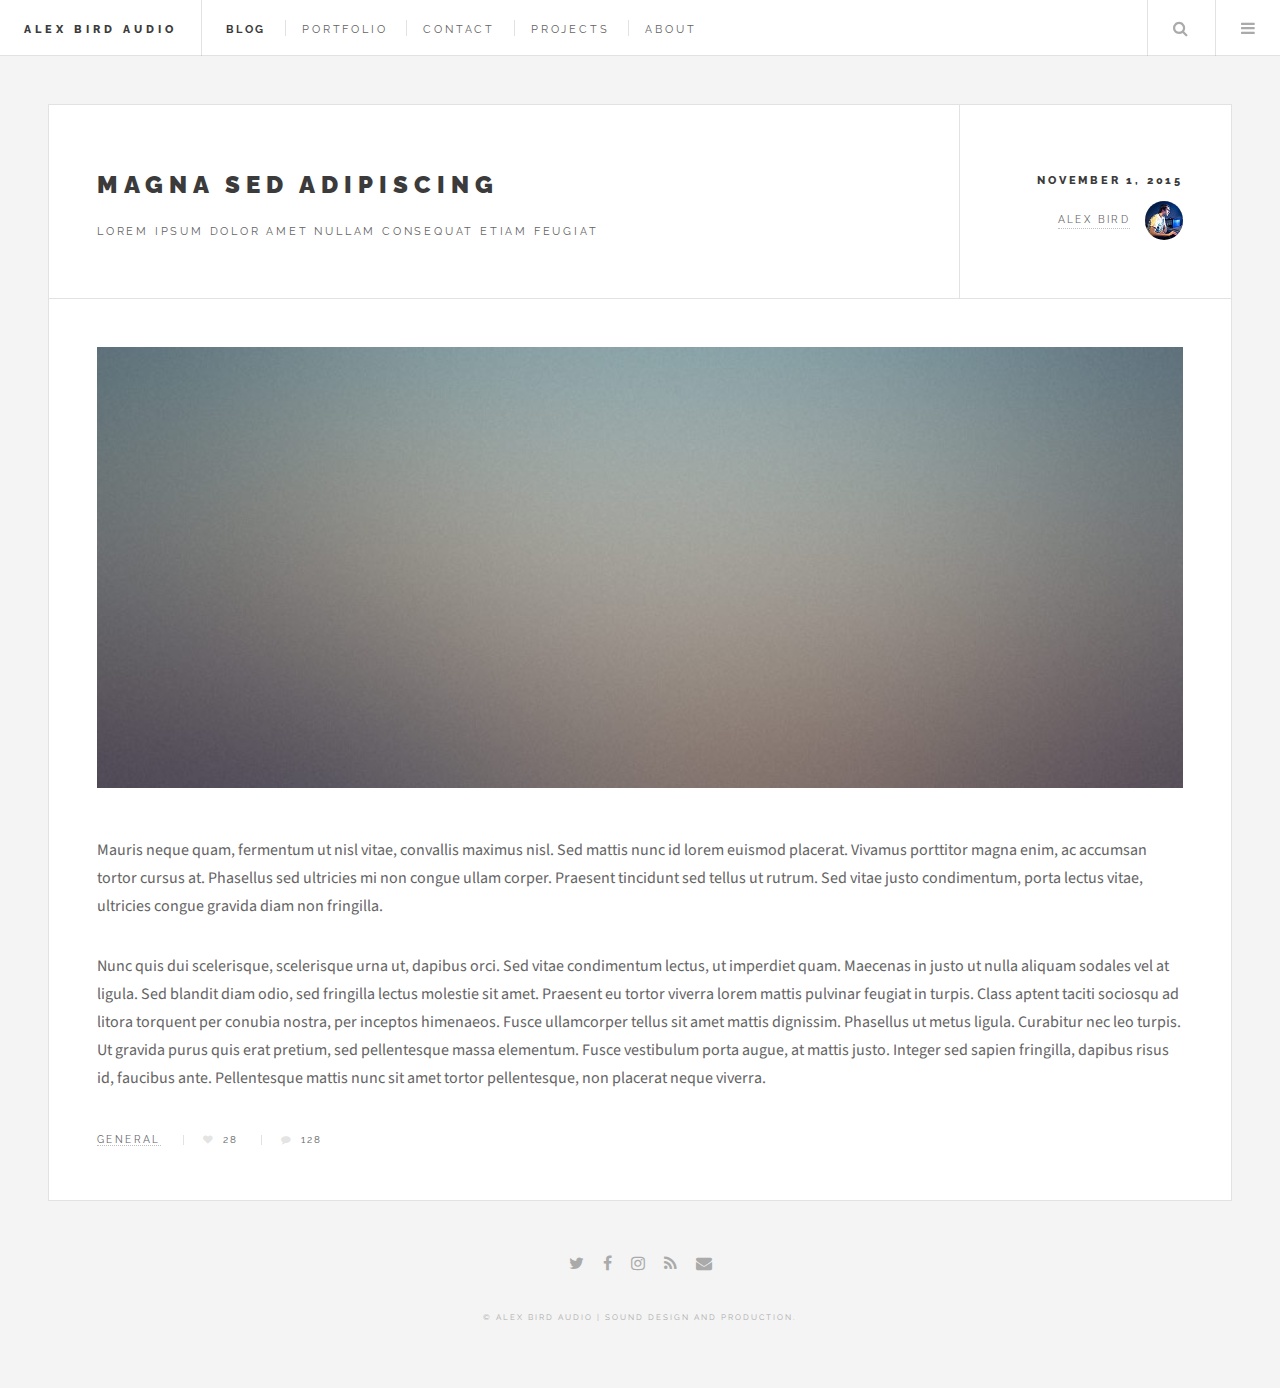
<file: single.html>
<!DOCTYPE HTML>

<html>
	<head>
		<title>Single - Future Imperfect by HTML5 UP</title>
		<meta charset="utf-8" />
		<meta name="viewport" content="width=device-width, initial-scale=1" />
		<!--[if lte IE 8]><script src="assets/js/ie/html5shiv.js"></script><![endif]-->
		<link rel="stylesheet" href="assets/css/main.css" />
		<!--[if lte IE 9]><link rel="stylesheet" href="assets/css/ie9.css" /><![endif]-->
		<!--[if lte IE 8]><link rel="stylesheet" href="assets/css/ie8.css" /><![endif]-->
	</head>
	<body class="single">

		<!-- Wrapper -->
			<div id="wrapper">

				<!-- Header -->
				<header id="header">
					<h1><a href="#">Alex Bird Audio</a></h1>
					<nav class="links">
						<ul>
							<li><a href="index.html"><b>Blog</b></a></li>
							<li><a href="portfolio.html">Portfolio</a></li>
							<li><a href="contact.html">Contact</a></li>
							<li><a href="projects.html">Projects</a></li>
							<li><a href="about.html">About</a></li>
						</ul>
					</nav>
					<nav class="main">
						<ul>
							<li class="search">
								<a class="fa-search" href="#search">Search</a>
								<form id="search" method="get" action="#">
									<input type="text" name="query" placeholder="Search" />
								</form>
							</li>
							<li class="menu">
								<a class="fa-bars" href="#menu">Menu</a>
							</li>
						</ul>
					</nav>
				</header>

				<!-- Menu -->
					<section id="menu">

						<!-- Search -->
							<section>
								<form class="search" method="get" action="#">
									<input type="text" name="query" placeholder="Search" />
								</form>
							</section>

						<!-- Links -->
							<section>
								<ul class="links">
									<li>
										<a href="#">
											<h3>Lorem ipsum</h3>
											<p>Feugiat tempus veroeros dolor</p>
										</a>
									</li>
									<li>
										<a href="#">
											<h3>Dolor sit amet</h3>
											<p>Sed vitae justo condimentum</p>
										</a>
									</li>
									<li>
										<a href="#">
											<h3>Feugiat veroeros</h3>
											<p>Phasellus sed ultricies mi congue</p>
										</a>
									</li>
									<li>
										<a href="#">
											<h3>Etiam sed consequat</h3>
											<p>Porta lectus amet ultricies</p>
										</a>
									</li>
								</ul>
							</section>

						<!-- Actions -->
							<section>
								<ul class="actions vertical">
									<li><a href="#" class="button big fit">Log In</a></li>
								</ul>
							</section>

					</section>

				<!-- Main -->
					<div id="main">

						<!-- Post -->
							<article class="post">
								<header>
									<div class="title">
										<h2><a href="#">Magna sed adipiscing</a></h2>
										<p>Lorem ipsum dolor amet nullam consequat etiam feugiat</p>
									</div>
									<div class="meta">
										<time class="published" datetime="2015-11-01">November 1, 2015</time>
										<a href="#" class="author"><span class="name">Alex Bird</span><img src="images/avatar.jpg" alt="" /></a>
									</div>
								</header>
								<span class="image featured"><img src="images/pic01.jpg" alt="" /></span>
								<p>Mauris neque quam, fermentum ut nisl vitae, convallis maximus nisl. Sed mattis nunc id lorem euismod placerat. Vivamus porttitor magna enim, ac accumsan tortor cursus at. Phasellus sed ultricies mi non congue ullam corper. Praesent tincidunt sed tellus ut rutrum. Sed vitae justo condimentum, porta lectus vitae, ultricies congue gravida diam non fringilla.</p>
								<p>Nunc quis dui scelerisque, scelerisque urna ut, dapibus orci. Sed vitae condimentum lectus, ut imperdiet quam. Maecenas in justo ut nulla aliquam sodales vel at ligula. Sed blandit diam odio, sed fringilla lectus molestie sit amet. Praesent eu tortor viverra lorem mattis pulvinar feugiat in turpis. Class aptent taciti sociosqu ad litora torquent per conubia nostra, per inceptos himenaeos. Fusce ullamcorper tellus sit amet mattis dignissim. Phasellus ut metus ligula. Curabitur nec leo turpis. Ut gravida purus quis erat pretium, sed pellentesque massa elementum. Fusce vestibulum porta augue, at mattis justo. Integer sed sapien fringilla, dapibus risus id, faucibus ante. Pellentesque mattis nunc sit amet tortor pellentesque, non placerat neque viverra. </p>
								<footer>
									<ul class="stats">
										<li><a href="#">General</a></li>
										<li><a href="#" class="icon fa-heart">28</a></li>
										<li><a href="#" class="icon fa-comment">128</a></li>
									</ul>
								</footer>
							</article>

					</div>

				<!-- Footer -->
					<section id="footer">
						<ul class="icons">
							<li><a href="#" class="fa-twitter"><span class="label">Twitter</span></a></li>
							<li><a href="#" class="fa-facebook"><span class="label">Facebook</span></a></li>
							<li><a href="https://www.instagram.com/alex_bird_audio/" class="fa-instagram"><span class="label">Instagram</span></a></li>
							<li><a href="http://www.sounddevs.com/alexbirdaudio" class="fa-rss"><span class="label">SoundDevs</span></a></li>
							<li><a href="#" class="fa-envelope"><span class="label">Email</span></a></li>
						</ul>
						<p class="copyright">&copy; Alex Bird Audio | Sound Design and Production.</p>
					</section>

			</div>

		<!-- Scripts -->
			<script src="assets/js/jquery.min.js"></script>
			<script src="assets/js/skel.min.js"></script>
			<script src="assets/js/util.js"></script>
			<!--[if lte IE 8]><script src="assets/js/ie/respond.min.js"></script><![endif]-->
			<script src="assets/js/main.js"></script>

	</body>
</html>
</file>
<file: assets/css/ie9.css>
/*
	Future Imperfect by HTML5 UP
	html5up.net | @ajlkn
	Free for personal and commercial use under the CCA 3.0 license (html5up.net/license)
*/

/* List */

	ul.posts article:after {
		clear: both;
		content: '';
		display: block;
	}

	ul.posts article .image {
		display: table-cell;
		vertical-align: top;
	}

	ul.posts article header {
		display: table-cell;
		padding-right: 1em;
		vertical-align: top;
	}

/* Author */

	.author .name {
		display: inline-block;
		vertical-align: middle;
	}

	.author img {
		display: inline-block;
		vertical-align: middle;
	}

/* Post */

	.post:after {
		clear: both;
		content: '';
		display: block;
	}

	.post > header:after {
		clear: both;
		content: '';
		display: block;
	}

	.post > header .title {
		display: table-cell;
		vertical-align: top;
		width: 65%;
	}

	.post > header .meta {
		display: table-cell;
		vertical-align: top;
		width: 30%;
	}

	.post > footer:after {
		clear: both;
		content: '';
		display: block;
	}

	.post > footer .actions {
		display: inline-block;
	}

	.post > footer .stats {
		display: inline-block;
		margin-left: 2em;
	}

/* Mini Post */

	.mini-post .image {
		display: block;
	}

/* Header */

	#header:after {
		clear: both;
		content: '';
		display: block;
	}

	#header h1 {
		float: left;
	}

	#header .links {
		float: left;
	}

	#header .main {
		position: absolute;
		right: 0;
		top: 0;
	}

/* Wrapper */

/* Sidebar */

	#sidebar {
		display: table-cell;
		margin-right: 0;
		padding-right: 3em;
		vertical-align: top;
	}

/* Main */

	#main {
		display: table-cell;
		vertical-align: top;
	}
</file>
<file: assets/css/main.css>
@import url(font-awesome.min.css);
@import url("http://fonts.googleapis.com/css?family=Source+Sans+Pro:400,700|Raleway:400,800,900");


/* Reset */

	html, body, div, span, applet, object, iframe, h1, h2, h3, h4, h5, h6, p, blockquote, pre, a, abbr, acronym, address, big, cite, code, del, dfn, em, img, ins, kbd, q, s, samp, small, strike, strong, sub, sup, tt, var, b, u, i, center, dl, dt, dd, ol, ul, li, fieldset, form, label, legend, table, caption, tbody, tfoot, thead, tr, th, td, article, aside, canvas, details, embed, figure, figcaption, footer, header, hgroup, menu, nav, output, ruby, section, summary, time, mark, audio, video {
		margin: 0;
		padding: 0;
		border: 0;
		font-size: 100%;
		font: inherit;
		vertical-align: baseline;
	}

	article, aside, details, figcaption, figure, footer, header, hgroup, menu, nav, section {
		display: block;
	}

	body {
		line-height: 1;
	}

	ol, ul {
		list-style: none;
	}

	blockquote, q {
		quotes: none;
	}

	blockquote:before, blockquote:after, q:before, q:after {
		content: '';
		content: none;
	}

	table {
		border-collapse: collapse;
		border-spacing: 0;
	}

	body {
		-webkit-text-size-adjust: none;
	}

/* Box Model */

	*, *:before, *:after {
		-moz-box-sizing: border-box;
		-webkit-box-sizing: border-box;
		box-sizing: border-box;
	}

/* Grid */

	.row {
		border-bottom: solid 1px transparent;
		-moz-box-sizing: border-box;
		-webkit-box-sizing: border-box;
		box-sizing: border-box;
	}

	.row > * {
		float: left;
		-moz-box-sizing: border-box;
		-webkit-box-sizing: border-box;
		box-sizing: border-box;
	}

	.row:after, .row:before {
		content: '';
		display: block;
		clear: both;
		height: 0;
	}

	.row.uniform > * > :first-child {
		margin-top: 0;
	}

	.row.uniform > * > :last-child {
		margin-bottom: 0;
	}

	.row.\30 \25 > * {
		padding: 0 0 0 0em;
	}

	.row.\30 \25 {
		margin: 0 0 -1px 0em;
	}

	.row.uniform.\30 \25 > * {
		padding: 0em 0 0 0em;
	}

	.row.uniform.\30 \25 {
		margin: 0em 0 -1px 0em;
	}

	.row > * {
		padding: 0 0 0 1em;
	}

	.row {
		margin: 0 0 -1px -1em;
	}

	.row.uniform > * {
		padding: 1em 0 0 1em;
	}

	.row.uniform {
		margin: -1em 0 -1px -1em;
	}

	.row.\32 00\25 > * {
		padding: 0 0 0 2em;
	}

	.row.\32 00\25 {
		margin: 0 0 -1px -2em;
	}

	.row.uniform.\32 00\25 > * {
		padding: 2em 0 0 2em;
	}

	.row.uniform.\32 00\25 {
		margin: -2em 0 -1px -2em;
	}

	.row.\31 50\25 > * {
		padding: 0 0 0 1.5em;
	}

	.row.\31 50\25 {
		margin: 0 0 -1px -1.5em;
	}

	.row.uniform.\31 50\25 > * {
		padding: 1.5em 0 0 1.5em;
	}

	.row.uniform.\31 50\25 {
		margin: -1.5em 0 -1px -1.5em;
	}

	.row.\35 0\25 > * {
		padding: 0 0 0 0.5em;
	}

	.row.\35 0\25 {
		margin: 0 0 -1px -0.5em;
	}

	.row.uniform.\35 0\25 > * {
		padding: 0.5em 0 0 0.5em;
	}

	.row.uniform.\35 0\25 {
		margin: -0.5em 0 -1px -0.5em;
	}

	.row.\32 5\25 > * {
		padding: 0 0 0 0.25em;
	}

	.row.\32 5\25 {
		margin: 0 0 -1px -0.25em;
	}

	.row.uniform.\32 5\25 > * {
		padding: 0.25em 0 0 0.25em;
	}

	.row.uniform.\32 5\25 {
		margin: -0.25em 0 -1px -0.25em;
	}

	.\31 2u, .\31 2u\24 {
		width: 100%;
		clear: none;
		margin-left: 0;
	}

	.\31 1u, .\31 1u\24 {
		width: 91.6666666667%;
		clear: none;
		margin-left: 0;
	}

	.\31 0u, .\31 0u\24 {
		width: 83.3333333333%;
		clear: none;
		margin-left: 0;
	}

	.\39 u, .\39 u\24 {
		width: 75%;
		clear: none;
		margin-left: 0;
	}

	.\38 u, .\38 u\24 {
		width: 66.6666666667%;
		clear: none;
		margin-left: 0;
	}

	.\37 u, .\37 u\24 {
		width: 58.3333333333%;
		clear: none;
		margin-left: 0;
	}

	.\36 u, .\36 u\24 {
		width: 50%;
		clear: none;
		margin-left: 0;
	}

	.\35 u, .\35 u\24 {
		width: 41.6666666667%;
		clear: none;
		margin-left: 0;
	}

	.\34 u, .\34 u\24 {
		width: 33.3333333333%;
		clear: none;
		margin-left: 0;
	}

	.\33 u, .\33 u\24 {
		width: 25%;
		clear: none;
		margin-left: 0;
	}

	.\32 u, .\32 u\24 {
		width: 16.6666666667%;
		clear: none;
		margin-left: 0;
	}

	.\31 u, .\31 u\24 {
		width: 8.3333333333%;
		clear: none;
		margin-left: 0;
	}

	.\31 2u\24 + *,
	.\31 1u\24 + *,
	.\31 0u\24 + *,
	.\39 u\24 + *,
	.\38 u\24 + *,
	.\37 u\24 + *,
	.\36 u\24 + *,
	.\35 u\24 + *,
	.\34 u\24 + *,
	.\33 u\24 + *,
	.\32 u\24 + *,
	.\31 u\24 + * {
		clear: left;
	}

	.\-11u {
		margin-left: 91.66667%;
	}

	.\-10u {
		margin-left: 83.33333%;
	}

	.\-9u {
		margin-left: 75%;
	}

	.\-8u {
		margin-left: 66.66667%;
	}

	.\-7u {
		margin-left: 58.33333%;
	}

	.\-6u {
		margin-left: 50%;
	}

	.\-5u {
		margin-left: 41.66667%;
	}

	.\-4u {
		margin-left: 33.33333%;
	}

	.\-3u {
		margin-left: 25%;
	}

	.\-2u {
		margin-left: 16.66667%;
	}

	.\-1u {
		margin-left: 8.33333%;
	}

	@media screen and (max-width: 1680px) {

		.row > * {
			padding: 0 0 0 1em;
		}

		.row {
			margin: 0 0 -1px -1em;
		}

		.row.uniform > * {
			padding: 1em 0 0 1em;
		}

		.row.uniform {
			margin: -1em 0 -1px -1em;
		}

		.row.\32 00\25 > * {
			padding: 0 0 0 2em;
		}

		.row.\32 00\25 {
			margin: 0 0 -1px -2em;
		}

		.row.uniform.\32 00\25 > * {
			padding: 2em 0 0 2em;
		}

		.row.uniform.\32 00\25 {
			margin: -2em 0 -1px -2em;
		}

		.row.\31 50\25 > * {
			padding: 0 0 0 1.5em;
		}

		.row.\31 50\25 {
			margin: 0 0 -1px -1.5em;
		}

		.row.uniform.\31 50\25 > * {
			padding: 1.5em 0 0 1.5em;
		}

		.row.uniform.\31 50\25 {
			margin: -1.5em 0 -1px -1.5em;
		}

		.row.\35 0\25 > * {
			padding: 0 0 0 0.5em;
		}

		.row.\35 0\25 {
			margin: 0 0 -1px -0.5em;
		}

		.row.uniform.\35 0\25 > * {
			padding: 0.5em 0 0 0.5em;
		}

		.row.uniform.\35 0\25 {
			margin: -0.5em 0 -1px -0.5em;
		}

		.row.\32 5\25 > * {
			padding: 0 0 0 0.25em;
		}

		.row.\32 5\25 {
			margin: 0 0 -1px -0.25em;
		}

		.row.uniform.\32 5\25 > * {
			padding: 0.25em 0 0 0.25em;
		}

		.row.uniform.\32 5\25 {
			margin: -0.25em 0 -1px -0.25em;
		}

		.\31 2u\28xlarge\29, .\31 2u\24\28xlarge\29 {
			width: 100%;
			clear: none;
			margin-left: 0;
		}

		.\31 1u\28xlarge\29, .\31 1u\24\28xlarge\29 {
			width: 91.6666666667%;
			clear: none;
			margin-left: 0;
		}

		.\31 0u\28xlarge\29, .\31 0u\24\28xlarge\29 {
			width: 83.3333333333%;
			clear: none;
			margin-left: 0;
		}

		.\39 u\28xlarge\29, .\39 u\24\28xlarge\29 {
			width: 75%;
			clear: none;
			margin-left: 0;
		}

		.\38 u\28xlarge\29, .\38 u\24\28xlarge\29 {
			width: 66.6666666667%;
			clear: none;
			margin-left: 0;
		}

		.\37 u\28xlarge\29, .\37 u\24\28xlarge\29 {
			width: 58.3333333333%;
			clear: none;
			margin-left: 0;
		}

		.\36 u\28xlarge\29, .\36 u\24\28xlarge\29 {
			width: 50%;
			clear: none;
			margin-left: 0;
		}

		.\35 u\28xlarge\29, .\35 u\24\28xlarge\29 {
			width: 41.6666666667%;
			clear: none;
			margin-left: 0;
		}

		.\34 u\28xlarge\29, .\34 u\24\28xlarge\29 {
			width: 33.3333333333%;
			clear: none;
			margin-left: 0;
		}

		.\33 u\28xlarge\29, .\33 u\24\28xlarge\29 {
			width: 25%;
			clear: none;
			margin-left: 0;
		}

		.\32 u\28xlarge\29, .\32 u\24\28xlarge\29 {
			width: 16.6666666667%;
			clear: none;
			margin-left: 0;
		}

		.\31 u\28xlarge\29, .\31 u\24\28xlarge\29 {
			width: 8.3333333333%;
			clear: none;
			margin-left: 0;
		}

		.\31 2u\24\28xlarge\29 + *,
		.\31 1u\24\28xlarge\29 + *,
		.\31 0u\24\28xlarge\29 + *,
		.\39 u\24\28xlarge\29 + *,
		.\38 u\24\28xlarge\29 + *,
		.\37 u\24\28xlarge\29 + *,
		.\36 u\24\28xlarge\29 + *,
		.\35 u\24\28xlarge\29 + *,
		.\34 u\24\28xlarge\29 + *,
		.\33 u\24\28xlarge\29 + *,
		.\32 u\24\28xlarge\29 + *,
		.\31 u\24\28xlarge\29 + * {
			clear: left;
		}

		.\-11u\28xlarge\29 {
			margin-left: 91.66667%;
		}

		.\-10u\28xlarge\29 {
			margin-left: 83.33333%;
		}

		.\-9u\28xlarge\29 {
			margin-left: 75%;
		}

		.\-8u\28xlarge\29 {
			margin-left: 66.66667%;
		}

		.\-7u\28xlarge\29 {
			margin-left: 58.33333%;
		}

		.\-6u\28xlarge\29 {
			margin-left: 50%;
		}

		.\-5u\28xlarge\29 {
			margin-left: 41.66667%;
		}

		.\-4u\28xlarge\29 {
			margin-left: 33.33333%;
		}

		.\-3u\28xlarge\29 {
			margin-left: 25%;
		}

		.\-2u\28xlarge\29 {
			margin-left: 16.66667%;
		}

		.\-1u\28xlarge\29 {
			margin-left: 8.33333%;
		}

	}

	@media screen and (max-width: 1280px) {

		.row > * {
			padding: 0 0 0 1em;
		}

		.row {
			margin: 0 0 -1px -1em;
		}

		.row.uniform > * {
			padding: 1em 0 0 1em;
		}

		.row.uniform {
			margin: -1em 0 -1px -1em;
		}

		.row.\32 00\25 > * {
			padding: 0 0 0 2em;
		}

		.row.\32 00\25 {
			margin: 0 0 -1px -2em;
		}

		.row.uniform.\32 00\25 > * {
			padding: 2em 0 0 2em;
		}

		.row.uniform.\32 00\25 {
			margin: -2em 0 -1px -2em;
		}

		.row.\31 50\25 > * {
			padding: 0 0 0 1.5em;
		}

		.row.\31 50\25 {
			margin: 0 0 -1px -1.5em;
		}

		.row.uniform.\31 50\25 > * {
			padding: 1.5em 0 0 1.5em;
		}

		.row.uniform.\31 50\25 {
			margin: -1.5em 0 -1px -1.5em;
		}

		.row.\35 0\25 > * {
			padding: 0 0 0 0.5em;
		}

		.row.\35 0\25 {
			margin: 0 0 -1px -0.5em;
		}

		.row.uniform.\35 0\25 > * {
			padding: 0.5em 0 0 0.5em;
		}

		.row.uniform.\35 0\25 {
			margin: -0.5em 0 -1px -0.5em;
		}

		.row.\32 5\25 > * {
			padding: 0 0 0 0.25em;
		}

		.row.\32 5\25 {
			margin: 0 0 -1px -0.25em;
		}

		.row.uniform.\32 5\25 > * {
			padding: 0.25em 0 0 0.25em;
		}

		.row.uniform.\32 5\25 {
			margin: -0.25em 0 -1px -0.25em;
		}

		.\31 2u\28large\29, .\31 2u\24\28large\29 {
			width: 100%;
			clear: none;
			margin-left: 0;
		}

		.\31 1u\28large\29, .\31 1u\24\28large\29 {
			width: 91.6666666667%;
			clear: none;
			margin-left: 0;
		}

		.\31 0u\28large\29, .\31 0u\24\28large\29 {
			width: 83.3333333333%;
			clear: none;
			margin-left: 0;
		}

		.\39 u\28large\29, .\39 u\24\28large\29 {
			width: 75%;
			clear: none;
			margin-left: 0;
		}

		.\38 u\28large\29, .\38 u\24\28large\29 {
			width: 66.6666666667%;
			clear: none;
			margin-left: 0;
		}

		.\37 u\28large\29, .\37 u\24\28large\29 {
			width: 58.3333333333%;
			clear: none;
			margin-left: 0;
		}

		.\36 u\28large\29, .\36 u\24\28large\29 {
			width: 50%;
			clear: none;
			margin-left: 0;
		}

		.\35 u\28large\29, .\35 u\24\28large\29 {
			width: 41.6666666667%;
			clear: none;
			margin-left: 0;
		}

		.\34 u\28large\29, .\34 u\24\28large\29 {
			width: 33.3333333333%;
			clear: none;
			margin-left: 0;
		}

		.\33 u\28large\29, .\33 u\24\28large\29 {
			width: 25%;
			clear: none;
			margin-left: 0;
		}

		.\32 u\28large\29, .\32 u\24\28large\29 {
			width: 16.6666666667%;
			clear: none;
			margin-left: 0;
		}

		.\31 u\28large\29, .\31 u\24\28large\29 {
			width: 8.3333333333%;
			clear: none;
			margin-left: 0;
		}

		.\31 2u\24\28large\29 + *,
		.\31 1u\24\28large\29 + *,
		.\31 0u\24\28large\29 + *,
		.\39 u\24\28large\29 + *,
		.\38 u\24\28large\29 + *,
		.\37 u\24\28large\29 + *,
		.\36 u\24\28large\29 + *,
		.\35 u\24\28large\29 + *,
		.\34 u\24\28large\29 + *,
		.\33 u\24\28large\29 + *,
		.\32 u\24\28large\29 + *,
		.\31 u\24\28large\29 + * {
			clear: left;
		}

		.\-11u\28large\29 {
			margin-left: 91.66667%;
		}

		.\-10u\28large\29 {
			margin-left: 83.33333%;
		}

		.\-9u\28large\29 {
			margin-left: 75%;
		}

		.\-8u\28large\29 {
			margin-left: 66.66667%;
		}

		.\-7u\28large\29 {
			margin-left: 58.33333%;
		}

		.\-6u\28large\29 {
			margin-left: 50%;
		}

		.\-5u\28large\29 {
			margin-left: 41.66667%;
		}

		.\-4u\28large\29 {
			margin-left: 33.33333%;
		}

		.\-3u\28large\29 {
			margin-left: 25%;
		}

		.\-2u\28large\29 {
			margin-left: 16.66667%;
		}

		.\-1u\28large\29 {
			margin-left: 8.33333%;
		}

	}

	@media screen and (max-width: 980px) {

		.row > * {
			padding: 0 0 0 1em;
		}

		.row {
			margin: 0 0 -1px -1em;
		}

		.row.uniform > * {
			padding: 1em 0 0 1em;
		}

		.row.uniform {
			margin: -1em 0 -1px -1em;
		}

		.row.\32 00\25 > * {
			padding: 0 0 0 2em;
		}

		.row.\32 00\25 {
			margin: 0 0 -1px -2em;
		}

		.row.uniform.\32 00\25 > * {
			padding: 2em 0 0 2em;
		}

		.row.uniform.\32 00\25 {
			margin: -2em 0 -1px -2em;
		}

		.row.\31 50\25 > * {
			padding: 0 0 0 1.5em;
		}

		.row.\31 50\25 {
			margin: 0 0 -1px -1.5em;
		}

		.row.uniform.\31 50\25 > * {
			padding: 1.5em 0 0 1.5em;
		}

		.row.uniform.\31 50\25 {
			margin: -1.5em 0 -1px -1.5em;
		}

		.row.\35 0\25 > * {
			padding: 0 0 0 0.5em;
		}

		.row.\35 0\25 {
			margin: 0 0 -1px -0.5em;
		}

		.row.uniform.\35 0\25 > * {
			padding: 0.5em 0 0 0.5em;
		}

		.row.uniform.\35 0\25 {
			margin: -0.5em 0 -1px -0.5em;
		}

		.row.\32 5\25 > * {
			padding: 0 0 0 0.25em;
		}

		.row.\32 5\25 {
			margin: 0 0 -1px -0.25em;
		}

		.row.uniform.\32 5\25 > * {
			padding: 0.25em 0 0 0.25em;
		}

		.row.uniform.\32 5\25 {
			margin: -0.25em 0 -1px -0.25em;
		}

		.\31 2u\28medium\29, .\31 2u\24\28medium\29 {
			width: 100%;
			clear: none;
			margin-left: 0;
		}

		.\31 1u\28medium\29, .\31 1u\24\28medium\29 {
			width: 91.6666666667%;
			clear: none;
			margin-left: 0;
		}

		.\31 0u\28medium\29, .\31 0u\24\28medium\29 {
			width: 83.3333333333%;
			clear: none;
			margin-left: 0;
		}

		.\39 u\28medium\29, .\39 u\24\28medium\29 {
			width: 75%;
			clear: none;
			margin-left: 0;
		}

		.\38 u\28medium\29, .\38 u\24\28medium\29 {
			width: 66.6666666667%;
			clear: none;
			margin-left: 0;
		}

		.\37 u\28medium\29, .\37 u\24\28medium\29 {
			width: 58.3333333333%;
			clear: none;
			margin-left: 0;
		}

		.\36 u\28medium\29, .\36 u\24\28medium\29 {
			width: 50%;
			clear: none;
			margin-left: 0;
		}

		.\35 u\28medium\29, .\35 u\24\28medium\29 {
			width: 41.6666666667%;
			clear: none;
			margin-left: 0;
		}

		.\34 u\28medium\29, .\34 u\24\28medium\29 {
			width: 33.3333333333%;
			clear: none;
			margin-left: 0;
		}

		.\33 u\28medium\29, .\33 u\24\28medium\29 {
			width: 25%;
			clear: none;
			margin-left: 0;
		}

		.\32 u\28medium\29, .\32 u\24\28medium\29 {
			width: 16.6666666667%;
			clear: none;
			margin-left: 0;
		}

		.\31 u\28medium\29, .\31 u\24\28medium\29 {
			width: 8.3333333333%;
			clear: none;
			margin-left: 0;
		}

		.\31 2u\24\28medium\29 + *,
		.\31 1u\24\28medium\29 + *,
		.\31 0u\24\28medium\29 + *,
		.\39 u\24\28medium\29 + *,
		.\38 u\24\28medium\29 + *,
		.\37 u\24\28medium\29 + *,
		.\36 u\24\28medium\29 + *,
		.\35 u\24\28medium\29 + *,
		.\34 u\24\28medium\29 + *,
		.\33 u\24\28medium\29 + *,
		.\32 u\24\28medium\29 + *,
		.\31 u\24\28medium\29 + * {
			clear: left;
		}

		.\-11u\28medium\29 {
			margin-left: 91.66667%;
		}

		.\-10u\28medium\29 {
			margin-left: 83.33333%;
		}

		.\-9u\28medium\29 {
			margin-left: 75%;
		}

		.\-8u\28medium\29 {
			margin-left: 66.66667%;
		}

		.\-7u\28medium\29 {
			margin-left: 58.33333%;
		}

		.\-6u\28medium\29 {
			margin-left: 50%;
		}

		.\-5u\28medium\29 {
			margin-left: 41.66667%;
		}

		.\-4u\28medium\29 {
			margin-left: 33.33333%;
		}

		.\-3u\28medium\29 {
			margin-left: 25%;
		}

		.\-2u\28medium\29 {
			margin-left: 16.66667%;
		}

		.\-1u\28medium\29 {
			margin-left: 8.33333%;
		}

	}

	@media screen and (max-width: 736px) {

		.row > * {
			padding: 0 0 0 1em;
		}

		.row {
			margin: 0 0 -1px -1em;
		}

		.row.uniform > * {
			padding: 1em 0 0 1em;
		}

		.row.uniform {
			margin: -1em 0 -1px -1em;
		}

		.row.\32 00\25 > * {
			padding: 0 0 0 2em;
		}

		.row.\32 00\25 {
			margin: 0 0 -1px -2em;
		}

		.row.uniform.\32 00\25 > * {
			padding: 2em 0 0 2em;
		}

		.row.uniform.\32 00\25 {
			margin: -2em 0 -1px -2em;
		}

		.row.\31 50\25 > * {
			padding: 0 0 0 1.5em;
		}

		.row.\31 50\25 {
			margin: 0 0 -1px -1.5em;
		}

		.row.uniform.\31 50\25 > * {
			padding: 1.5em 0 0 1.5em;
		}

		.row.uniform.\31 50\25 {
			margin: -1.5em 0 -1px -1.5em;
		}

		.row.\35 0\25 > * {
			padding: 0 0 0 0.5em;
		}

		.row.\35 0\25 {
			margin: 0 0 -1px -0.5em;
		}

		.row.uniform.\35 0\25 > * {
			padding: 0.5em 0 0 0.5em;
		}

		.row.uniform.\35 0\25 {
			margin: -0.5em 0 -1px -0.5em;
		}

		.row.\32 5\25 > * {
			padding: 0 0 0 0.25em;
		}

		.row.\32 5\25 {
			margin: 0 0 -1px -0.25em;
		}

		.row.uniform.\32 5\25 > * {
			padding: 0.25em 0 0 0.25em;
		}

		.row.uniform.\32 5\25 {
			margin: -0.25em 0 -1px -0.25em;
		}

		.\31 2u\28small\29, .\31 2u\24\28small\29 {
			width: 100%;
			clear: none;
			margin-left: 0;
		}

		.\31 1u\28small\29, .\31 1u\24\28small\29 {
			width: 91.6666666667%;
			clear: none;
			margin-left: 0;
		}

		.\31 0u\28small\29, .\31 0u\24\28small\29 {
			width: 83.3333333333%;
			clear: none;
			margin-left: 0;
		}

		.\39 u\28small\29, .\39 u\24\28small\29 {
			width: 75%;
			clear: none;
			margin-left: 0;
		}

		.\38 u\28small\29, .\38 u\24\28small\29 {
			width: 66.6666666667%;
			clear: none;
			margin-left: 0;
		}

		.\37 u\28small\29, .\37 u\24\28small\29 {
			width: 58.3333333333%;
			clear: none;
			margin-left: 0;
		}

		.\36 u\28small\29, .\36 u\24\28small\29 {
			width: 50%;
			clear: none;
			margin-left: 0;
		}

		.\35 u\28small\29, .\35 u\24\28small\29 {
			width: 41.6666666667%;
			clear: none;
			margin-left: 0;
		}

		.\34 u\28small\29, .\34 u\24\28small\29 {
			width: 33.3333333333%;
			clear: none;
			margin-left: 0;
		}

		.\33 u\28small\29, .\33 u\24\28small\29 {
			width: 25%;
			clear: none;
			margin-left: 0;
		}

		.\32 u\28small\29, .\32 u\24\28small\29 {
			width: 16.6666666667%;
			clear: none;
			margin-left: 0;
		}

		.\31 u\28small\29, .\31 u\24\28small\29 {
			width: 8.3333333333%;
			clear: none;
			margin-left: 0;
		}

		.\31 2u\24\28small\29 + *,
		.\31 1u\24\28small\29 + *,
		.\31 0u\24\28small\29 + *,
		.\39 u\24\28small\29 + *,
		.\38 u\24\28small\29 + *,
		.\37 u\24\28small\29 + *,
		.\36 u\24\28small\29 + *,
		.\35 u\24\28small\29 + *,
		.\34 u\24\28small\29 + *,
		.\33 u\24\28small\29 + *,
		.\32 u\24\28small\29 + *,
		.\31 u\24\28small\29 + * {
			clear: left;
		}

		.\-11u\28small\29 {
			margin-left: 91.66667%;
		}

		.\-10u\28small\29 {
			margin-left: 83.33333%;
		}

		.\-9u\28small\29 {
			margin-left: 75%;
		}

		.\-8u\28small\29 {
			margin-left: 66.66667%;
		}

		.\-7u\28small\29 {
			margin-left: 58.33333%;
		}

		.\-6u\28small\29 {
			margin-left: 50%;
		}

		.\-5u\28small\29 {
			margin-left: 41.66667%;
		}

		.\-4u\28small\29 {
			margin-left: 33.33333%;
		}

		.\-3u\28small\29 {
			margin-left: 25%;
		}

		.\-2u\28small\29 {
			margin-left: 16.66667%;
		}

		.\-1u\28small\29 {
			margin-left: 8.33333%;
		}

	}

	@media screen and (max-width: 480px) {

		.row > * {
			padding: 0 0 0 1em;
		}

		.row {
			margin: 0 0 -1px -1em;
		}

		.row.uniform > * {
			padding: 1em 0 0 1em;
		}

		.row.uniform {
			margin: -1em 0 -1px -1em;
		}

		.row.\32 00\25 > * {
			padding: 0 0 0 2em;
		}

		.row.\32 00\25 {
			margin: 0 0 -1px -2em;
		}

		.row.uniform.\32 00\25 > * {
			padding: 2em 0 0 2em;
		}

		.row.uniform.\32 00\25 {
			margin: -2em 0 -1px -2em;
		}

		.row.\31 50\25 > * {
			padding: 0 0 0 1.5em;
		}

		.row.\31 50\25 {
			margin: 0 0 -1px -1.5em;
		}

		.row.uniform.\31 50\25 > * {
			padding: 1.5em 0 0 1.5em;
		}

		.row.uniform.\31 50\25 {
			margin: -1.5em 0 -1px -1.5em;
		}

		.row.\35 0\25 > * {
			padding: 0 0 0 0.5em;
		}

		.row.\35 0\25 {
			margin: 0 0 -1px -0.5em;
		}

		.row.uniform.\35 0\25 > * {
			padding: 0.5em 0 0 0.5em;
		}

		.row.uniform.\35 0\25 {
			margin: -0.5em 0 -1px -0.5em;
		}

		.row.\32 5\25 > * {
			padding: 0 0 0 0.25em;
		}

		.row.\32 5\25 {
			margin: 0 0 -1px -0.25em;
		}

		.row.uniform.\32 5\25 > * {
			padding: 0.25em 0 0 0.25em;
		}

		.row.uniform.\32 5\25 {
			margin: -0.25em 0 -1px -0.25em;
		}

		.\31 2u\28xsmall\29, .\31 2u\24\28xsmall\29 {
			width: 100%;
			clear: none;
			margin-left: 0;
		}

		.\31 1u\28xsmall\29, .\31 1u\24\28xsmall\29 {
			width: 91.6666666667%;
			clear: none;
			margin-left: 0;
		}

		.\31 0u\28xsmall\29, .\31 0u\24\28xsmall\29 {
			width: 83.3333333333%;
			clear: none;
			margin-left: 0;
		}

		.\39 u\28xsmall\29, .\39 u\24\28xsmall\29 {
			width: 75%;
			clear: none;
			margin-left: 0;
		}

		.\38 u\28xsmall\29, .\38 u\24\28xsmall\29 {
			width: 66.6666666667%;
			clear: none;
			margin-left: 0;
		}

		.\37 u\28xsmall\29, .\37 u\24\28xsmall\29 {
			width: 58.3333333333%;
			clear: none;
			margin-left: 0;
		}

		.\36 u\28xsmall\29, .\36 u\24\28xsmall\29 {
			width: 50%;
			clear: none;
			margin-left: 0;
		}

		.\35 u\28xsmall\29, .\35 u\24\28xsmall\29 {
			width: 41.6666666667%;
			clear: none;
			margin-left: 0;
		}

		.\34 u\28xsmall\29, .\34 u\24\28xsmall\29 {
			width: 33.3333333333%;
			clear: none;
			margin-left: 0;
		}

		.\33 u\28xsmall\29, .\33 u\24\28xsmall\29 {
			width: 25%;
			clear: none;
			margin-left: 0;
		}

		.\32 u\28xsmall\29, .\32 u\24\28xsmall\29 {
			width: 16.6666666667%;
			clear: none;
			margin-left: 0;
		}

		.\31 u\28xsmall\29, .\31 u\24\28xsmall\29 {
			width: 8.3333333333%;
			clear: none;
			margin-left: 0;
		}

		.\31 2u\24\28xsmall\29 + *,
		.\31 1u\24\28xsmall\29 + *,
		.\31 0u\24\28xsmall\29 + *,
		.\39 u\24\28xsmall\29 + *,
		.\38 u\24\28xsmall\29 + *,
		.\37 u\24\28xsmall\29 + *,
		.\36 u\24\28xsmall\29 + *,
		.\35 u\24\28xsmall\29 + *,
		.\34 u\24\28xsmall\29 + *,
		.\33 u\24\28xsmall\29 + *,
		.\32 u\24\28xsmall\29 + *,
		.\31 u\24\28xsmall\29 + * {
			clear: left;
		}

		.\-11u\28xsmall\29 {
			margin-left: 91.66667%;
		}

		.\-10u\28xsmall\29 {
			margin-left: 83.33333%;
		}

		.\-9u\28xsmall\29 {
			margin-left: 75%;
		}

		.\-8u\28xsmall\29 {
			margin-left: 66.66667%;
		}

		.\-7u\28xsmall\29 {
			margin-left: 58.33333%;
		}

		.\-6u\28xsmall\29 {
			margin-left: 50%;
		}

		.\-5u\28xsmall\29 {
			margin-left: 41.66667%;
		}

		.\-4u\28xsmall\29 {
			margin-left: 33.33333%;
		}

		.\-3u\28xsmall\29 {
			margin-left: 25%;
		}

		.\-2u\28xsmall\29 {
			margin-left: 16.66667%;
		}

		.\-1u\28xsmall\29 {
			margin-left: 8.33333%;
		}

	}

/* Basic */

	@-ms-viewport {
		width: device-width;
	}

	body {
		-ms-overflow-style: scrollbar;
	}

	@media screen and (max-width: 480px) {

		html, body {
			min-width: 320px;
		}

	}

	body {
		background: #f4f4f4;
	}

		body.is-loading *, body.is-loading *:before, body.is-loading *:after {
			-moz-animation: none !important;
			-webkit-animation: none !important;
			-ms-animation: none !important;
			animation: none !important;
			-moz-transition: none !important;
			-webkit-transition: none !important;
			-ms-transition: none !important;
			transition: none !important;
		}

/* Type */

	body, input, select, textarea {
		color: #646464;
		font-family: "Source Sans Pro", Helvetica, sans-serif;
		font-size: 14pt;
		font-weight: 400;
		line-height: 1.75;
	}

		@media screen and (max-width: 1680px) {

			body, input, select, textarea {
				font-size: 12pt;
			}

		}

		@media screen and (max-width: 1280px) {

			body, input, select, textarea {
				font-size: 12pt;
			}

		}

		@media screen and (max-width: 980px) {

			body, input, select, textarea {
				font-size: 12pt;
			}

		}

		@media screen and (max-width: 736px) {

			body, input, select, textarea {
				font-size: 12pt;
			}

		}

		@media screen and (max-width: 480px) {

			body, input, select, textarea {
				font-size: 12pt;
			}

		}

	a {
		-moz-transition: color 0.2s ease, border-bottom-color 0.2s ease;
		-webkit-transition: color 0.2s ease, border-bottom-color 0.2s ease;
		-ms-transition: color 0.2s ease, border-bottom-color 0.2s ease;
		transition: color 0.2s ease, border-bottom-color 0.2s ease;
		border-bottom: dotted 1px rgba(160, 160, 160, 0.65);
		color: inherit;
		text-decoration: none;
	}

		a:before {
			-moz-transition: color 0.2s ease;
			-webkit-transition: color 0.2s ease;
			-ms-transition: color 0.2s ease;
			transition: color 0.2s ease;
		}

		a:hover {
			border-bottom-color: transparent;
			color: #2ebaae !important;
		}

			a:hover:before {
				color: #2ebaae !important;
			}

	strong, b {
		color: #3c3b3b;
		font-weight: 700;
	}

	em, i {
		font-style: italic;
	}

	p {
		margin: 0 0 2em 0;
	}

	h1, h2, h3, h4, h5, h6 {
		color: #3c3b3b;
		font-family: "Raleway", Helvetica, sans-serif;
		font-weight: 800;
		letter-spacing: 0.25em;
		line-height: 1.65;
		margin: 0 0 1em 0;
		text-transform: uppercase;
	}

		h1 a, h2 a, h3 a, h4 a, h5 a, h6 a {
			color: inherit;
			border-bottom: 0;
		}

	h2 {
		font-size: 1.1em;
	}

	h3 {
		font-size: 0.9em;
	}

	h4 {
		font-size: 0.7em;
	}

	h5 {
		font-size: 0.7em;
	}

	h6 {
		font-size: 0.7em;
	}

	sub {
		font-size: 0.8em;
		position: relative;
		top: 0.5em;
	}

	sup {
		font-size: 0.8em;
		position: relative;
		top: -0.5em;
	}

	blockquote {
		border-left: solid 4px rgba(160, 160, 160, 0.3);
		font-style: italic;
		margin: 0 0 2em 0;
		padding: 0.5em 0 0.5em 2em;
	}

	code {
		background: rgba(160, 160, 160, 0.075);
		border: solid 1px rgba(160, 160, 160, 0.3);
		font-family: "Courier New", monospace;
		font-size: 0.9em;
		margin: 0 0.25em;
		padding: 0.25em 0.65em;
	}

	pre {
		-webkit-overflow-scrolling: touch;
		font-family: "Courier New", monospace;
		font-size: 0.9em;
		margin: 0 0 2em 0;
	}

		pre code {
			display: block;
			line-height: 1.75em;
			padding: 1em 1.5em;
			overflow-x: auto;
		}

	hr {
		border: 0;
		border-bottom: solid 1px rgba(160, 160, 160, 0.3);
		margin: 2em 0;
	}

		hr.major {
			margin: 3em 0;
		}

	.align-left {
		text-align: left;
	}

	.align-center {
		text-align: center;
	}

	.align-right {
		text-align: right;
	}

/* Author */

	.author {
		display: -moz-flex;
		display: -webkit-flex;
		display: -ms-flex;
		display: flex;
		-moz-flex-direction: row;
		-webkit-flex-direction: row;
		-ms-flex-direction: row;
		flex-direction: row;
		-moz-align-items: center;
		-webkit-align-items: center;
		-ms-align-items: center;
		align-items: center;
		-moz-justify-content: -moz-flex-end;
		-webkit-justify-content: -webkit-flex-end;
		-ms-justify-content: -ms-flex-end;
		justify-content: flex-end;
		border-bottom: 0;
		font-family: "Raleway", Helvetica, sans-serif;
		font-size: 0.6em;
		font-weight: 400;
		letter-spacing: 0.25em;
		text-transform: uppercase;
		white-space: nowrap;
	}

		.author .name {
			-moz-transition: border-bottom-color 0.2s ease;
			-webkit-transition: border-bottom-color 0.2s ease;
			-ms-transition: border-bottom-color 0.2s ease;
			transition: border-bottom-color 0.2s ease;
			border-bottom: dotted 1px rgba(160, 160, 160, 0.65);
			display: block;
			margin: 0 1.5em 0 0;
		}

		.author img {
			border-radius: 100%;
			display: block;
			width: 4em;
		}

		.author:hover .name {
			border-bottom-color: transparent;
		}

/* Blurb */

	.blurb h2 {
		font-size: 0.8em;
		margin: 0 0 1.5em 0;
	}

	.blurb h3 {
		font-size: 0.7em;
	}

	.blurb p {
		font-size: 0.9em;
	}

/* Box */

	.box {
		border: solid 1px rgba(160, 160, 160, 0.3);
		margin-bottom: 2em;
		padding: 1.5em;
	}

		.box > :last-child,
		.box > :last-child > :last-child,
		.box > :last-child > :last-child > :last-child {
			margin-bottom: 0;
		}

		.box.alt {
			border: 0;
			border-radius: 0;
			padding: 0;
		}

/* Button */

	input[type="submit"],
	input[type="reset"],
	input[type="button"],
	button,
	.button {
		-moz-appearance: none;
		-webkit-appearance: none;
		-ms-appearance: none;
		appearance: none;
		-moz-transition: background-color 0.2s ease, box-shadow 0.2s ease, color 0.2s ease;
		-webkit-transition: background-color 0.2s ease, box-shadow 0.2s ease, color 0.2s ease;
		-ms-transition: background-color 0.2s ease, box-shadow 0.2s ease, color 0.2s ease;
		transition: background-color 0.2s ease, box-shadow 0.2s ease, color 0.2s ease;
		background-color: transparent;
		border: 0;
		box-shadow: inset 0 0 0 1px rgba(160, 160, 160, 0.3);
		color: #3c3b3b !important;
		cursor: pointer;
		display: inline-block;
		font-family: "Raleway", Helvetica, sans-serif;
		font-size: 0.6em;
		font-weight: 800;
		height: 4.8125em;
		letter-spacing: 0.25em;
		line-height: 4.8125em;
		padding: 0 2.5em;
		text-align: center;
		text-decoration: none;
		text-transform: uppercase;
		white-space: nowrap;
	}

		input[type="submit"]:hover,
		input[type="reset"]:hover,
		input[type="button"]:hover,
		button:hover,
		.button:hover {
			box-shadow: inset 0 0 0 1px #2ebaae;
			color: #2ebaae !important;
		}

			input[type="submit"]:hover:active,
			input[type="reset"]:hover:active,
			input[type="button"]:hover:active,
			button:hover:active,
			.button:hover:active {
				background-color: rgba(46, 186, 174, 0.05);
			}

		input[type="submit"]:before, input[type="submit"]:after,
		input[type="reset"]:before,
		input[type="reset"]:after,
		input[type="button"]:before,
		input[type="button"]:after,
		button:before,
		button:after,
		.button:before,
		.button:after {
			color: #aaaaaa;
			position: relative;
		}

		input[type="submit"]:before,
		input[type="reset"]:before,
		input[type="button"]:before,
		button:before,
		.button:before {
			left: -1em;
			padding: 0 0 0 0.75em;
		}

		input[type="submit"]:after,
		input[type="reset"]:after,
		input[type="button"]:after,
		button:after,
		.button:after {
			left: 1em;
			padding: 0 0.75em 0 0;
		}

		input[type="submit"].fit,
		input[type="reset"].fit,
		input[type="button"].fit,
		button.fit,
		.button.fit {
			display: block;
			margin: 0 0 1em 0;
			width: 100%;
		}

		input[type="submit"].big,
		input[type="reset"].big,
		input[type="button"].big,
		button.big,
		.button.big {
			font-size: 0.7em;
			padding: 0 3em;
		}

		input[type="submit"].small,
		input[type="reset"].small,
		input[type="button"].small,
		button.small,
		.button.small {
			font-size: 0.5em;
		}

		input[type="submit"].disabled, input[type="submit"]:disabled,
		input[type="reset"].disabled,
		input[type="reset"]:disabled,
		input[type="button"].disabled,
		input[type="button"]:disabled,
		button.disabled,
		button:disabled,
		.button.disabled,
		.button:disabled {
			-moz-pointer-events: none;
			-webkit-pointer-events: none;
			-ms-pointer-events: none;
			pointer-events: none;
			color: rgba(160, 160, 160, 0.3) !important;
		}

			input[type="submit"].disabled:before, input[type="submit"]:disabled:before,
			input[type="reset"].disabled:before,
			input[type="reset"]:disabled:before,
			input[type="button"].disabled:before,
			input[type="button"]:disabled:before,
			button.disabled:before,
			button:disabled:before,
			.button.disabled:before,
			.button:disabled:before {
				color: rgba(160, 160, 160, 0.3) !important;
			}

/* Form */

	form {
		margin: 0 0 2em 0;
	}

		form.search {
			text-decoration: none;
			position: relative;
		}

			form.search:before {
				-moz-osx-font-smoothing: grayscale;
				-webkit-font-smoothing: antialiased;
				font-family: FontAwesome;
				font-style: normal;
				font-weight: normal;
				text-transform: none !important;
			}

			form.search:before {
				color: #aaaaaa;
				content: '\f002';
				display: block;
				height: 2.75em;
				left: 0;
				line-height: 2.75em;
				position: absolute;
				text-align: center;
				top: 0;
				width: 2.5em;
			}

			form.search > input:first-child {
				padding-left: 2.5em;
			}

	label {
		color: #3c3b3b;
		display: block;
		font-size: 0.9em;
		font-weight: 700;
		margin: 0 0 1em 0;
	}

	input[type="text"],
	input[type="password"],
	input[type="email"],
	input[type="tel"],
	select,
	textarea {
		-moz-appearance: none;
		-webkit-appearance: none;
		-ms-appearance: none;
		appearance: none;
		background: rgba(160, 160, 160, 0.075);
		border: none;
		border: solid 1px rgba(160, 160, 160, 0.3);
		border-radius: 0;
		color: inherit;
		display: block;
		outline: 0;
		padding: 0 1em;
		text-decoration: none;
		width: 100%;
	}

		input[type="text"]:invalid,
		input[type="password"]:invalid,
		input[type="email"]:invalid,
		input[type="tel"]:invalid,
		select:invalid,
		textarea:invalid {
			box-shadow: none;
		}

		input[type="text"]:focus,
		input[type="password"]:focus,
		input[type="email"]:focus,
		input[type="tel"]:focus,
		select:focus,
		textarea:focus {
			border-color: #2ebaae;
			box-shadow: inset 0 0 0 1px #2ebaae;
		}

	.select-wrapper {
		text-decoration: none;
		display: block;
		position: relative;
	}

		.select-wrapper:before {
			-moz-osx-font-smoothing: grayscale;
			-webkit-font-smoothing: antialiased;
			font-family: FontAwesome;
			font-style: normal;
			font-weight: normal;
			text-transform: none !important;
		}

		.select-wrapper:before {
			color: rgba(160, 160, 160, 0.3);
			content: '\f078';
			display: block;
			height: 2.75em;
			line-height: 2.75em;
			pointer-events: none;
			position: absolute;
			right: 0;
			text-align: center;
			top: 0;
			width: 2.75em;
		}

		.select-wrapper select::-ms-expand {
			display: none;
		}

	input[type="text"],
	input[type="password"],
	input[type="email"],
	select {
		height: 2.75em;
	}

	textarea {
		padding: 0.75em 1em;
	}

	input[type="checkbox"],
	input[type="radio"] {
		-moz-appearance: none;
		-webkit-appearance: none;
		-ms-appearance: none;
		appearance: none;
		display: block;
		float: left;
		margin-right: -2em;
		opacity: 0;
		width: 1em;
		z-index: -1;
	}

		input[type="checkbox"] + label,
		input[type="radio"] + label {
			text-decoration: none;
			color: #646464;
			cursor: pointer;
			display: inline-block;
			font-size: 1em;
			font-weight: 400;
			padding-left: 2.4em;
			padding-right: 0.75em;
			position: relative;
		}

			input[type="checkbox"] + label:before,
			input[type="radio"] + label:before {
				-moz-osx-font-smoothing: grayscale;
				-webkit-font-smoothing: antialiased;
				font-family: FontAwesome;
				font-style: normal;
				font-weight: normal;
				text-transform: none !important;
			}

			input[type="checkbox"] + label:before,
			input[type="radio"] + label:before {
				background: rgba(160, 160, 160, 0.075);
				border: solid 1px rgba(160, 160, 160, 0.3);
				content: '';
				display: inline-block;
				height: 1.65em;
				left: 0;
				line-height: 1.58125em;
				position: absolute;
				text-align: center;
				top: 0;
				width: 1.65em;
			}

		input[type="checkbox"]:checked + label:before,
		input[type="radio"]:checked + label:before {
			background: #3c3b3b;
			border-color: #3c3b3b;
			color: #ffffff;
			content: '\f00c';
		}

		input[type="checkbox"]:focus + label:before,
		input[type="radio"]:focus + label:before {
			border-color: #2ebaae;
			box-shadow: 0 0 0 1px #2ebaae;
		}

	input[type="radio"] + label:before {
		border-radius: 100%;
	}

	::-webkit-input-placeholder {
		color: #aaaaaa !important;
		opacity: 1.0;
	}

	:-moz-placeholder {
		color: #aaaaaa !important;
		opacity: 1.0;
	}

	::-moz-placeholder {
		color: #aaaaaa !important;
		opacity: 1.0;
	}

	:-ms-input-placeholder {
		color: #aaaaaa !important;
		opacity: 1.0;
	}

	.formerize-placeholder {
		color: #aaaaaa !important;
		opacity: 1.0;
	}

/* Icon */

	.icon {
		text-decoration: none;
		border-bottom: none;
		position: relative;
	}

		.icon:before {
			-moz-osx-font-smoothing: grayscale;
			-webkit-font-smoothing: antialiased;
			font-family: FontAwesome;
			font-style: normal;
			font-weight: normal;
			text-transform: none !important;
		}

		.icon > .label {
			display: none;
		}

		.icon.suffix:before {
			float: right;
		}

/* Image */

	.image {
		border: 0;
		display: inline-block;
		position: relative;
	}

		.image img {
			display: block;
		}

		.image.left, .image.right {
			max-width: 40%;
		}

			.image.left img, .image.right img {
				width: 100%;
			}

		.image.left {
			float: left;
			padding: 0 1.5em 1em 0;
			top: 0.25em;
		}

		.image.right {
			float: right;
			padding: 0 0 1em 1.5em;
			top: 0.25em;
		}

		.image.fit {
			display: block;
			margin: 0 0 2em 0;
			width: 100%;
		}

			.image.fit img {
				width: 100%;
			}

		.image.featured {
			display: block;
			margin: 0 0 3em 0;
			width: 100%;
		}

			.image.featured img {
				width: 100%;
			}

			@media screen and (max-width: 736px) {

				.image.featured {
					margin: 0 0 1.5em 0;
				}

			}

		.image.main {
			display: block;
			margin: 0 0 3em 0;
			width: 100%;
		}

			.image.main img {
				width: 100%;
			}

/* List */

	ol {
		list-style: decimal;
		margin: 0 0 2em 0;
		padding-left: 1.25em;
	}

		ol li {
			padding-left: 0.25em;
		}

	ul {
		list-style: disc;
		margin: 0 0 2em 0;
		padding-left: 1em;
	}

		ul li {
			padding-left: 0.5em;
		}

		ul.alt {
			list-style: none;
			padding-left: 0;
		}

			ul.alt li {
				border-top: solid 1px rgba(160, 160, 160, 0.3);
				padding: 0.5em 0;
			}

				ul.alt li:first-child {
					border-top: 0;
					padding-top: 0;
				}

		ul.icons {
			cursor: default;
			list-style: none;
			padding-left: 0;
		}

			ul.icons li {
				display: inline-block;
				padding: 0 1em 0 0;
			}

				ul.icons li:last-child {
					padding-right: 0;
				}

				ul.icons li > * {
					text-decoration: none;
					border: 0;
				}

					ul.icons li > *:before {
						-moz-osx-font-smoothing: grayscale;
						-webkit-font-smoothing: antialiased;
						font-family: FontAwesome;
						font-style: normal;
						font-weight: normal;
						text-transform: none !important;
					}

					ul.icons li > * .label {
						display: none;
					}

		ul.actions {
			cursor: default;
			list-style: none;
			padding-left: 0;
		}

			ul.actions li {
				display: inline-block;
				padding: 0 1.5em 0 0;
				vertical-align: middle;
			}

				ul.actions li:last-child {
					padding-right: 0;
				}

			ul.actions.pagination .next {
				text-decoration: none;
			}

				ul.actions.pagination .next:after {
					content: "";
					-moz-osx-font-smoothing: grayscale;
					-webkit-font-smoothing: antialiased;
					font-family: FontAwesome;
					font-style: normal;
					font-weight: normal;
					text-transform: none !important;
				}

				ul.actions.pagination .next:after {
					content: '\f054';
				}

			ul.actions.pagination .previous {
				text-decoration: none;
			}

				ul.actions.pagination .previous:before {
					content: "";
					-moz-osx-font-smoothing: grayscale;
					-webkit-font-smoothing: antialiased;
					font-family: FontAwesome;
					font-style: normal;
					font-weight: normal;
					text-transform: none !important;
				}

				ul.actions.pagination .previous:before {
					content: '\f053';
				}

			@media screen and (max-width: 1280px) {

				ul.actions.pagination {
					text-align: center;
				}

					ul.actions.pagination .next, ul.actions.pagination .previous {
						min-width: 20em;
					}

			}

			@media screen and (max-width: 736px) {

				ul.actions.pagination .next, ul.actions.pagination .previous {
					min-width: 18em;
				}

			}

			ul.actions.small li {
				padding: 0 1em 0 0;
			}

			ul.actions.vertical li {
				display: block;
				padding: 1.5em 0 0 0;
			}

				ul.actions.vertical li:first-child {
					padding-top: 0;
				}

				ul.actions.vertical li > * {
					margin-bottom: 0;
				}

			ul.actions.vertical.small li {
				padding: 1em 0 0 0;
			}

				ul.actions.vertical.small li:first-child {
					padding-top: 0;
				}

			ul.actions.fit {
				display: table;
				margin-left: -1em;
				padding: 0;
				table-layout: fixed;
				width: calc(100% + 1em);
			}

				ul.actions.fit li {
					display: table-cell;
					padding: 0 0 0 1em;
				}

					ul.actions.fit li > * {
						margin-bottom: 0;
					}

				ul.actions.fit.small {
					margin-left: -0.5em;
					width: calc(100% + 0.5em);
				}

					ul.actions.fit.small li {
						padding: 0 0 0 0.5em;
					}

			@media screen and (max-width: 480px) {

				ul.actions {
					margin: 0 0 2em 0;
				}

					ul.actions li {
						padding: 1em 0 0 0;
						display: block;
						text-align: center;
						width: 100%;
					}

						ul.actions li:first-child {
							padding-top: 0;
						}

						ul.actions li > * {
							width: 100%;
							margin: 0 !important;
						}

					ul.actions.small li {
						padding: 0.5em 0 0 0;
					}

						ul.actions.small li:first-child {
							padding-top: 0;
						}

			}

		ul.posts {
			list-style: none;
			padding: 0;
		}

			ul.posts li {
				border-top: dotted 1px rgba(160, 160, 160, 0.3);
				margin: 1.5em 0 0 0;
				padding: 1.5em 0 0 0;
			}

				ul.posts li:first-child {
					border-top: 0;
					margin-top: 0;
					padding-top: 0;
				}

			ul.posts article {
				display: -moz-flex;
				display: -webkit-flex;
				display: -ms-flex;
				display: flex;
				-moz-align-items: -moz-flex-start;
				-webkit-align-items: -webkit-flex-start;
				-ms-align-items: -ms-flex-start;
				align-items: flex-start;
				-moz-flex-direction: row-reverse;
				-webkit-flex-direction: row-reverse;
				-ms-flex-direction: row-reverse;
				flex-direction: row-reverse;
			}

				ul.posts article .image {
					display: block;
					margin-right: 1.5em;
					min-width: 4em;
					width: 4em;
				}

					ul.posts article .image img {
						width: 100%;
					}

				ul.posts article header {
					-moz-flex-grow: 1;
					-webkit-flex-grow: 1;
					-ms-flex-grow: 1;
					flex-grow: 1;
					-ms-flex: 1;
				}

					ul.posts article header h3 {
						font-size: 0.7em;
						margin-top: 0.125em;
					}

					ul.posts article header .published {
						display: block;
						font-family: "Raleway", Helvetica, sans-serif;
						font-size: 0.6em;
						font-weight: 400;
						letter-spacing: 0.25em;
						margin: -0.625em 0 1.7em 0;
						text-transform: uppercase;
					}

					ul.posts article header > :last-child {
						margin-bottom: 0;
					}

	dl {
		margin: 0 0 2em 0;
	}

		dl dt {
			display: block;
			font-weight: 700;
			margin: 0 0 1em 0;
		}

		dl dd {
			margin-left: 2em;
		}

/* Mini Post */

	.mini-post {
		display: -moz-flex;
		display: -webkit-flex;
		display: -ms-flex;
		display: flex;
		-moz-flex-direction: column-reverse;
		-webkit-flex-direction: column-reverse;
		-ms-flex-direction: column-reverse;
		flex-direction: column-reverse;
		background: #ffffff;
		border: solid 1px rgba(160, 160, 160, 0.3);
		margin: 0 0 2em 0;
	}

		.mini-post .image {
			overflow: hidden;
			width: 100%;
		}

			.mini-post .image img {
				-moz-transition: -moz-transform 0.2s ease-out;
				-webkit-transition: -webkit-transform 0.2s ease-out;
				-ms-transition: -ms-transform 0.2s ease-out;
				transition: transform 0.2s ease-out;
				width: 100%;
			}

			.mini-post .image:hover img {
				-moz-transform: scale(1.05);
				-webkit-transform: scale(1.05);
				-ms-transform: scale(1.05);
				transform: scale(1.05);
			}

		.mini-post header {
			padding: 1.25em 4.25em 0.1em 1.25em ;
			min-height: 4em;
			position: relative;
			-moz-flex-grow: 1;
			-webkit-flex-grow: 1;
			-ms-flex-grow: 1;
			flex-grow: 1;
		}

			.mini-post header h3 {
				font-size: 0.7em;
			}

			.mini-post header .published {
				display: block;
				font-family: "Raleway", Helvetica, sans-serif;
				font-size: 0.6em;
				font-weight: 400;
				letter-spacing: 0.25em;
				margin: -0.625em 0 1.7em 0;
				text-transform: uppercase;
			}

			.mini-post header .author {
				position: absolute;
				right: 2em;
				top: 2em;
			}

	.mini-posts {
		margin: 0 0 2em 0;
	}

		@media screen and (max-width: 1280px) {

			.mini-posts {
				display: -moz-flex;
				display: -webkit-flex;
				display: -ms-flex;
				display: flex;
				-moz-flex-wrap: wrap;
				-webkit-flex-wrap: wrap;
				-ms-flex-wrap: wrap;
				flex-wrap: wrap;
				width: calc(100% + 2em);
			}

				.mini-posts > * {
					margin: 2em 2em 0 0;
					width: calc(50% - 2em);
				}

				.mini-posts > :nth-child(-n + 2) {
					margin-top: 0;
				}

		}

		@media screen and (max-width: 480px) {

			.mini-posts {
				display: block;
				width: 100%;
			}

				.mini-posts > * {
					margin: 0 0 2em 0;
					width: 100%;
				}

		}

/* Post */

	.post {
		padding: 3em 3em 1em 3em ;
		background: #ffffff;
		border: solid 1px rgba(160, 160, 160, 0.3);
		margin: 0 0 3em 0;
		position: relative;
	}

		.post > header {
			display: -moz-flex;
			display: -webkit-flex;
			display: -ms-flex;
			display: flex;
			border-bottom: solid 1px rgba(160, 160, 160, 0.3);
			left: -3em;
			margin: -3em 0 3em 0;
			position: relative;
			width: calc(100% + 6em);
		}

			.post > header .title {
				-moz-flex-grow: 1;
				-webkit-flex-grow: 1;
				-ms-flex-grow: 1;
				flex-grow: 1;
				-ms-flex: 1;
				padding: 3.75em 3em 3.3em 3em;
			}

				.post > header .title h2 {
					font-weight: 900;
					font-size: 1.5em;
				}

				.post > header .title > :last-child {
					margin-bottom: 0;
				}

			.post > header .meta {
				padding: 3.75em 3em 1.75em 3em ;
				border-left: solid 1px rgba(160, 160, 160, 0.3);
				min-width: 17em;
				text-align: right;
				width: 17em;
			}

				.post > header .meta > * {
					margin: 0 0 1em 0;
				}

				.post > header .meta > :last-child {
					margin-bottom: 0;
				}

				.post > header .meta .published {
					color: #3c3b3b;
					display: block;
					font-family: "Raleway", Helvetica, sans-serif;
					font-size: 0.7em;
					font-weight: 800;
					letter-spacing: 0.25em;
					margin-top: 0.5em;
					text-transform: uppercase;
					white-space: nowrap;
				}

		.post > a.image.featured {
			overflow: hidden;
		}

			.post > a.image.featured img {
				-moz-transition: -moz-transform 0.2s ease-out;
				-webkit-transition: -webkit-transform 0.2s ease-out;
				-ms-transition: -ms-transform 0.2s ease-out;
				transition: transform 0.2s ease-out;
			}

			.post > a.image.featured:hover img {
				-moz-transform: scale(1.05);
				-webkit-transform: scale(1.05);
				-ms-transform: scale(1.05);
				transform: scale(1.05);
			}

		.post > footer {
			display: -moz-flex;
			display: -webkit-flex;
			display: -ms-flex;
			display: flex;
			-moz-align-items: center;
			-webkit-align-items: center;
			-ms-align-items: center;
			align-items: center;
		}

			.post > footer .actions {
				-moz-flex-grow: 1;
				-webkit-flex-grow: 1;
				-ms-flex-grow: 1;
				flex-grow: 1;
			}

			.post > footer .stats {
				cursor: default;
				list-style: none;
				padding: 0;
			}

				.post > footer .stats li {
					border-left: solid 1px rgba(160, 160, 160, 0.3);
					display: inline-block;
					font-family: "Raleway", Helvetica, sans-serif;
					font-size: 0.6em;
					font-weight: 400;
					letter-spacing: 0.25em;
					line-height: 1;
					margin: 0 0 0 2em;
					padding: 0 0 0 2em;
					text-transform: uppercase;
				}

					.post > footer .stats li:first-child {
						border-left: 0;
						margin-left: 0;
						padding-left: 0;
					}

					.post > footer .stats li .icon {
						border-bottom: 0;
					}

						.post > footer .stats li .icon:before {
							color: rgba(160, 160, 160, 0.3);
							margin-right: 0.75em;
						}

		@media screen and (max-width: 980px) {

			.post {
				border-left: 0;
				border-right: 0;
				left: -3em;
				width: calc(100% + (3em * 2));
			}

				.post > header {
					-moz-flex-direction: column;
					-webkit-flex-direction: column;
					-ms-flex-direction: column;
					flex-direction: column;
					padding: 3.75em 3em 1.25em 3em ;
					border-left: 0;
				}

					.post > header .title {
						-ms-flex: 0 1 auto;
						margin: 0 0 2em 0;
						padding: 0;
						text-align: center;
					}

					.post > header .meta {
						-moz-align-items: center;
						-webkit-align-items: center;
						-ms-align-items: center;
						align-items: center;
						display: -moz-flex;
						display: -webkit-flex;
						display: -ms-flex;
						display: flex;
						-moz-justify-content: center;
						-webkit-justify-content: center;
						-ms-justify-content: center;
						justify-content: center;
						border-left: 0;
						margin: 0 0 2em 0;
						padding-top: 0;
						padding: 0;
						text-align: left;
						width: 100%;
					}

						.post > header .meta > * {
							border-left: solid 1px rgba(160, 160, 160, 0.3);
							margin-left: 2em;
							padding-left: 2em;
						}

						.post > header .meta > :first-child {
							border-left: 0;
							margin-left: 0;
							padding-left: 0;
						}

						.post > header .meta .published {
							margin-bottom: 0;
							margin-top: 0;
						}

						.post > header .meta .author {
							-moz-flex-direction: row-reverse;
							-webkit-flex-direction: row-reverse;
							-ms-flex-direction: row-reverse;
							flex-direction: row-reverse;
							margin-bottom: 0;
						}

							.post > header .meta .author .name {
								margin: 0 0 0 1.5em;
							}

							.post > header .meta .author img {
								width: 3.5em;
							}

		}

		@media screen and (max-width: 736px) {

			.post {
				padding: 1.5em 1.5em 0.1em 1.5em ;
				left: -1.5em;
				margin: 0 0 2em 0;
				width: calc(100% + (1.5em * 2));
			}

				.post > header {
					padding: 3em 1.5em 0.5em 1.5em ;
					left: -1.5em;
					margin: -1.5em 0 1.5em 0;
					width: calc(100% + 3em);
				}

					.post > header .title h2 {
						font-size: 1.1em;
					}

		}

		@media screen and (max-width: 480px) {

			.post > header .meta {
				-moz-align-items: center;
				-webkit-align-items: center;
				-ms-align-items: center;
				align-items: center;
				-moz-flex-direction: column;
				-webkit-flex-direction: column;
				-ms-flex-direction: column;
				flex-direction: column;
			}

				.post > header .meta > * {
					border-left: 0;
					margin: 1em 0 0 0;
					padding-left: 0;
				}

				.post > header .meta .author .name {
					display: none;
				}

			.post > .image.featured {
				margin-left: -1.5em;
				margin-top: calc(-1.5em - 1px);
				width: calc(100% + 3em);
			}

			.post > footer {
				-moz-align-items: stretch;
				-webkit-align-items: stretch;
				-ms-align-items: stretch;
				align-items: stretch;
				-moz-flex-direction: column-reverse;
				-webkit-flex-direction: column-reverse;
				-ms-flex-direction: column-reverse;
				flex-direction: column-reverse;
			}

				.post > footer .stats {
					text-align: center;
				}

					.post > footer .stats li {
						margin: 0 0 0 1.25em;
						padding: 0 0 0 1.25em;
					}

		}

/* Section/Article */

	section.special, article.special {
		text-align: center;
	}

	header p {
		font-family: "Raleway", Helvetica, sans-serif;
		font-size: 0.7em;
		font-weight: 400;
		letter-spacing: 0.25em;
		line-height: 2.5;
		margin-top: -1em;
		text-transform: uppercase;
	}

/* Table */

	.table-wrapper {
		-webkit-overflow-scrolling: touch;
		overflow-x: auto;
	}

	table {
		margin: 0 0 2em 0;
		width: 100%;
	}

		table tbody tr {
			border: solid 1px rgba(160, 160, 160, 0.3);
			border-left: 0;
			border-right: 0;
		}

			table tbody tr:nth-child(2n + 1) {
				background-color: rgba(160, 160, 160, 0.075);
			}

		table td {
			padding: 0.75em 0.75em;
		}

		table th {
			color: #3c3b3b;
			font-size: 0.9em;
			font-weight: 700;
			padding: 0 0.75em 0.75em 0.75em;
			text-align: left;
		}

		table thead {
			border-bottom: solid 2px rgba(160, 160, 160, 0.3);
		}

		table tfoot {
			border-top: solid 2px rgba(160, 160, 160, 0.3);
		}

		table.alt {
			border-collapse: separate;
		}

			table.alt tbody tr td {
				border: solid 1px rgba(160, 160, 160, 0.3);
				border-left-width: 0;
				border-top-width: 0;
			}

				table.alt tbody tr td:first-child {
					border-left-width: 1px;
				}

			table.alt tbody tr:first-child td {
				border-top-width: 1px;
			}

			table.alt thead {
				border-bottom: 0;
			}

			table.alt tfoot {
				border-top: 0;
			}

/* Header */

	body {
		padding-top: 3.5em;
	}

	#header {
		display: -moz-flex;
		display: -webkit-flex;
		display: -ms-flex;
		display: flex;
		-moz-justify-content: space-between;
		-webkit-justify-content: space-between;
		-ms-justify-content: space-between;
		justify-content: space-between;
		background-color: #ffffff;
		border-bottom: solid 1px rgba(160, 160, 160, 0.3);
		height: 3.5em;
		left: 0;
		line-height: 3.5em;
		position: fixed;
		top: 0;
		width: 100%;
		z-index: 10000;
	}

		#header a {
			color: inherit;
			text-decoration: none;
		}

		#header ul {
			list-style: none;
			margin: 0;
			padding-left: 0;
		}

			#header ul li {
				display: inline-block;
				padding-left: 0;
			}

		#header h1 {
			height: inherit;
			line-height: inherit;
			padding: 0 0 0 1.5em;
			white-space: nowrap;
		}

			#header h1 a {
				font-size: 0.7em;
			}

		#header .links {
			-moz-flex: 1;
			-webkit-flex: 1;
			-ms-flex: 1;
			flex: 1;
			border-left: solid 1px rgba(160, 160, 160, 0.3);
			height: inherit;
			line-height: inherit;
			margin-left: 1.5em;
			overflow: hidden;
			padding-left: 1.5em;
		}

			#header .links ul li {
				border-left: solid 1px rgba(160, 160, 160, 0.3);
				line-height: 1;
				margin-left: 1em;
				padding-left: 1em;
			}

				#header .links ul li:first-child {
					border-left: 0;
					margin-left: 0;
					padding-left: 0;
				}

				#header .links ul li a {
					border-bottom: 0;
					font-family: "Raleway", Helvetica, sans-serif;
					font-size: 0.7em;
					font-weight: 400;
					letter-spacing: 0.25em;
					text-transform: uppercase;
				}

		#header .main {
			height: inherit;
			line-height: inherit;
			text-align: right;
		}

			#header .main ul {
				height: inherit;
				line-height: inherit;
			}

				#header .main ul li {
					border-left: solid 1px rgba(160, 160, 160, 0.3);
					height: inherit;
					line-height: inherit;
					white-space: nowrap;
				}

					#header .main ul li > * {
						display: block;
						float: left;
					}

					#header .main ul li > a {
						text-decoration: none;
						border-bottom: 0;
						color: #aaaaaa;
						overflow: hidden;
						position: relative;
						text-indent: 4em;
						width: 4em;
					}

						#header .main ul li > a:before {
							-moz-osx-font-smoothing: grayscale;
							-webkit-font-smoothing: antialiased;
							font-family: FontAwesome;
							font-style: normal;
							font-weight: normal;
							text-transform: none !important;
						}

						#header .main ul li > a:before {
							display: block;
							height: inherit;
							left: 0;
							line-height: inherit;
							position: absolute;
							text-align: center;
							text-indent: 0;
							top: 0;
							width: inherit;
						}

		#header form {
			margin: 0;
		}

			#header form input {
				display: inline-block;
				height: 2.5em;
				position: relative;
				top: -2px;
				vertical-align: middle;
			}

		#header #search {
			-moz-transition: all 0.5s ease;
			-webkit-transition: all 0.5s ease;
			-ms-transition: all 0.5s ease;
			transition: all 0.5s ease;
			max-width: 0;
			opacity: 0;
			overflow: hidden;
			padding: 0;
			white-space: nowrap;
		}

			#header #search input {
				width: 12em;
			}

			#header #search.visible {
				max-width: 12.5em;
				opacity: 1;
				padding: 0 0.5em 0 0;
			}

		@media screen and (max-width: 980px) {

			#header .links {
				display: none;
			}

		}

		@media screen and (max-width: 736px) {

			#header {
				height: 2.75em;
				line-height: 2.75em;
			}

				#header h1 {
					padding: 0 0 0 1em;
				}

				#header .main .search {
					display: none;
				}

		}

/* Wrapper */

	#wrapper {
		display: -moz-flex;
		display: -webkit-flex;
		display: -ms-flex;
		display: flex;
		-moz-flex-direction: row-reverse;
		-webkit-flex-direction: row-reverse;
		-ms-flex-direction: row-reverse;
		flex-direction: row-reverse;
		-moz-transition: opacity 0.5s ease;
		-webkit-transition: opacity 0.5s ease;
		-ms-transition: opacity 0.5s ease;
		transition: opacity 0.5s ease;
		margin: 0 auto;
		max-width: 100%;
		opacity: 1;
		padding: 4.5em;
		width: 90em;
	}

		body.is-menu-visible #wrapper {
			opacity: 0.15;
		}

		@media screen and (max-width: 1680px) {

			#wrapper {
				padding: 3em;
			}

		}

		@media screen and (max-width: 1280px) {

			#wrapper {
				display: block;
			}

		}

		@media screen and (max-width: 736px) {

			#wrapper {
				padding: 1.5em;
			}

		}

		body.single #wrapper {
			display: block;
		}

/* Main */

	#main {
		-moz-flex-grow: 1;
		-webkit-flex-grow: 1;
		-ms-flex-grow: 1;
		flex-grow: 1;
		-ms-flex: 1;
		width: 100%;
	}

/* Sidebar */

	#sidebar {
		margin-right: 3em;
		min-width: 22em;
		width: 22em;
	}

		#sidebar > * {
			border-top: solid 1px rgba(160, 160, 160, 0.3);
			margin: 3em 0 0 0;
			padding: 3em 0 0 0;
		}

		#sidebar > :first-child {
			border-top: 0;
			margin-top: 0;
			padding-top: 0;
		}

		@media screen and (max-width: 1280px) {

			#sidebar {
				border-top: solid 1px rgba(160, 160, 160, 0.3);
				margin: 3em 0 0 0;
				min-width: 0;
				padding: 3em 0 0 0;
				width: 100%;
			}

		}

/* Intro */

	#intro .logo {
		border-bottom: 0;
		display: inline-block;
		margin: 0 0 1em 0;
		overflow: hidden;
		position: relative;
		width: 4em;
	}

		#intro .logo:before {
			background-image: url("data:image/svg+xml;charset=utf8,%3Csvg xmlns='http://www.w3.org/2000/svg' width='100px' height='100px' viewBox='0 0 100 100' preserveAspectRatio='none' zoomAndPan='disable'%3E%3Cpolygon points='0,0 100,0 100,25 50,0 0,25' style='fill:%23f4f4f4' /%3E%3Cpolygon points='0,100 100,100 100,75 50,100 0,75' style='fill:%23f4f4f4' /%3E%3C/svg%3E");
			background-position: top left;
			background-repeat: no-repeat;
			background-size: 100% 100%;
			content: '';
			display: block;
			height: 100%;
			left: 0;
			position: absolute;
			top: 0;
			width: 100%;
		}

		#intro .logo img {
			display: block;
			margin-left: -0.25em;
			width: 4.5em;
		}

	#intro header h2 {
		font-size: 2em;
		font-weight: 900;
	}

	#intro header p {
		font-size: 0.8em;
	}

	@media screen and (max-width: 1280px) {

		#intro {
			margin: 0 0 3em 0;
			text-align: center;
		}

			#intro header h2 {
				font-size: 2em;
			}

			#intro header p {
				font-size: 0.7em;
			}

	}

	@media screen and (max-width: 736px) {

		#intro {
			margin: 0 0 1.5em 0;
			padding: 1.25em 0;
		}

			#intro > :last-child {
				margin-bottom: 0;
			}

			#intro .logo {
				margin: 0 0 0.5em 0;
			}

			#intro header h2 {
				font-size: 1.25em;
			}

			#intro header > :last-child {
				margin-bottom: 0;
			}

	}

/* Footer */

	#footer .icons {
		color: #aaaaaa;
	}

	#footer .copyright {
		color: #aaaaaa;
		font-family: "Raleway", Helvetica, sans-serif;
		font-size: 0.5em;
		font-weight: 400;
		letter-spacing: 0.25em;
		text-transform: uppercase;
	}

	body.single #footer {
		text-align: center;
	}

/* Menu */

	#menu {
		-moz-transform: translateX(25em);
		-webkit-transform: translateX(25em);
		-ms-transform: translateX(25em);
		transform: translateX(25em);
		-moz-transition: -moz-transform 0.5s ease, visibility 0.5s;
		-webkit-transition: -webkit-transform 0.5s ease, visibility 0.5s;
		-ms-transition: -ms-transform 0.5s ease, visibility 0.5s;
		transition: transform 0.5s ease, visibility 0.5s;
		-webkit-overflow-scrolling: touch;
		background: #ffffff;
		border-left: solid 1px rgba(160, 160, 160, 0.3);
		box-shadow: none;
		height: 100%;
		max-width: 80%;
		overflow-y: auto;
		position: fixed;
		right: 0;
		top: 0;
		visibility: hidden;
		width: 25em;
		z-index: 10002;
	}

		#menu > * {
			border-top: solid 1px rgba(160, 160, 160, 0.3);
			padding: 3em;
		}

			#menu > * > :last-child {
				margin-bottom: 0;
			}

		#menu > :first-child {
			border-top: 0;
		}

		#menu .links {
			list-style: none;
			padding: 0;
		}

			#menu .links > li {
				border: 0;
				border-top: dotted 1px rgba(160, 160, 160, 0.3);
				margin: 1.5em 0 0 0;
				padding: 1.5em 0 0 0;
			}

				#menu .links > li a {
					display: block;
					border-bottom: 0;
				}

					#menu .links > li a h3 {
						-moz-transition: color 0.2s ease;
						-webkit-transition: color 0.2s ease;
						-ms-transition: color 0.2s ease;
						transition: color 0.2s ease;
						font-size: 0.7em;
					}

					#menu .links > li a p {
						font-family: "Raleway", Helvetica, sans-serif;
						font-size: 0.6em;
						font-weight: 400;
						letter-spacing: 0.25em;
						margin-bottom: 0;
						text-decoration: none;
						text-transform: uppercase;
					}

					#menu .links > li a:hover h3 {
						color: #2ebaae;
					}

				#menu .links > li:first-child {
					border-top: 0;
					margin-top: 0;
					padding-top: 0;
				}

		body.is-menu-visible #menu {
			-moz-transform: translateX(0);
			-webkit-transform: translateX(0);
			-ms-transform: translateX(0);
			transform: translateX(0);
			visibility: visible;
		}

		@media screen and (max-width: 736px) {

			#menu > * {
				padding: 1.5em;
			}

		}
/* Tiles */

			.tiles {
				display: -moz-flex;
				display: -webkit-flex;
				display: -ms-flex;
				display: flex;
				-moz-flex-wrap: wrap;
				-webkit-flex-wrap: wrap;
				-ms-flex-wrap: wrap;
				flex-wrap: wrap;
				postiion: relative;
				margin: -2.5em 0 0 -2.5em;
			}

				.tiles article {
					-moz-transition: -moz-transform 0.5s ease, opacity 0.5s ease;
					-webkit-transition: -webkit-transform 0.5s ease, opacity 0.5s ease;
					-ms-transition: -ms-transform 0.5s ease, opacity 0.5s ease;
					transition: transform 0.5s ease, opacity 0.5s ease;
					position: relative;
					width: calc(33.33333% - 2.5em);
					margin: 2.5em 0 0 2.5em;
				}

					.tiles article > .image {
						-moz-transition: -moz-transform 0.5s ease;
						-webkit-transition: -webkit-transform 0.5s ease;
						-ms-transition: -ms-transform 0.5s ease;
						transition: transform 0.5s ease;
						position: relative;
						display: block;
						width: 100%;
						border-radius: 4px;
						overflow: hidden;
					}

						.tiles article > .image img {
							display: block;
							width: 100%;
						}

						.tiles article > .image:before {
							-moz-pointer-events: none;
							-webkit-pointer-events: none;
							-ms-pointer-events: none;
							pointer-events: none;
							-moz-transition: background-color 0.5s ease, opacity 0.5s ease;
							-webkit-transition: background-color 0.5s ease, opacity 0.5s ease;
							-ms-transition: background-color 0.5s ease, opacity 0.5s ease;
							transition: background-color 0.5s ease, opacity 0.5s ease;
							content: '';
							display: block;
							position: absolute;
							top: 0;
							left: 0;
							width: 100%;
							height: 100%;
							opacity: 0;
							z-index: 1;
							opacity: 0.8;
						}

						.tiles article > .image:after {
							-moz-pointer-events: none;
							-webkit-pointer-events: none;
							-ms-pointer-events: none;
							pointer-events: none;
							-moz-transition: opacity 0.5s ease;
							-webkit-transition: opacity 0.5s ease;
							-ms-transition: opacity 0.5s ease;
							transition: opacity 0.5s ease;
							content: '';
							display: block;
							position: absolute;
							top: 0;
							left: 0;
							width: 100%;
							height: 100%;
							background-image: url("data:image/svg+xml;charset=utf8,%3Csvg xmlns='http://www.w3.org/2000/svg' width='100' height='100' viewBox='0 0 100 100' preserveAspectRatio='none'%3E%3Cstyle%3Eline %7B stroke-width: 0.25px%3B stroke: %23ffffff%3B %7D%3C/style%3E%3Cline x1='0' y1='0' x2='100' y2='100' /%3E%3Cline x1='100' y1='0' x2='0' y2='100' /%3E%3C/svg%3E");
							background-position: center;
							background-repeat: no-repeat;
							background-size: 100% 100%;
							opacity: 0;
							z-index: 2;
						}

					.tiles article > a {
						display: -moz-flex;
						display: -webkit-flex;
						display: -ms-flex;
						display: flex;
						-moz-flex-direction: column;
						-webkit-flex-direction: column;
						-ms-flex-direction: column;
						flex-direction: column;
						-moz-align-items: center;
						-webkit-align-items: center;
						-ms-align-items: center;
						align-items: center;
						-moz-justify-content: center;
						-webkit-justify-content: center;
						-ms-justify-content: center;
						justify-content: center;
						-moz-transition: background-color 0.5s ease, -moz-transform 0.5s ease;
						-webkit-transition: background-color 0.5s ease, -webkit-transform 0.5s ease;
						-ms-transition: background-color 0.5s ease, -ms-transform 0.5s ease;
						transition: background-color 0.5s ease, transform 0.5s ease;
						position: absolute;
						top: 0;
						left: 0;
						width: 100%;
						height: 100%;
						padding: 1em;
						border-radius: 4px;
						border-bottom: 0;
						color: #ffffff;
						text-align: center;
						text-decoration: none;
						z-index: 3;
					}

						.tiles article > a > :last-child {
							margin: 0;
						}

						.tiles article > a:hover {
							color: #ffffff !important;
						}

						.tiles article > a h2 {
							margin: 0;
						}

						.tiles article > a .content {
							-moz-transition: max-height 0.5s ease, opacity 0.5s ease;
							-webkit-transition: max-height 0.5s ease, opacity 0.5s ease;
							-ms-transition: max-height 0.5s ease, opacity 0.5s ease;
							transition: max-height 0.5s ease, opacity 0.5s ease;
							width: 100%;
							max-height: 0;
							line-height: 1.5;
							margin-top: 0.35em;
							opacity: 0;
						}

							.tiles article > a .content > :last-child {
								margin-bottom: 0;
							}

					.tiles article.style1 > .image:before {

					}

					.tiles article.style2 > .image:before {

					}

					.tiles article.style3 > .image:before {
						
					}

					.tiles article.style4 > .image:before {
						background-color: #c75b9b;
					}

					.tiles article.style5 > .image:before {
						background-color: #ae85ca;
					}

					.tiles article.style6 > .image:before {
						background-color: #8499e7;
					}

					body:not(.is-touch) .tiles article:hover > .image {
						-moz-transform: scale(1.1);
						-webkit-transform: scale(1.1);
						-ms-transform: scale(1.1);
						transform: scale(1.03);
					}

						body:not(.is-touch) .tiles article:hover > .image:before {
							background-color: #333333;
							opacity: 0.5;
						}

						body:not(.is-touch) .tiles article:hover > .image:after {
							opacity: 0;
						}

					body:not(.is-touch) .tiles article:hover .content {
						max-height: 15em;
						opacity: 1;
					}

				* + .tiles {
					margin-top: 2em;
				}

				body.is-loading .tiles article {
					-moz-transform: scale(0.9);
					-webkit-transform: scale(0.9);
					-ms-transform: scale(0.9);
					transform: scale(0.9);
					opacity: 0;
				}

				body.is-touch .tiles article .content {
					max-height: 15em;
					opacity: 1;
				}

				@media screen and (max-width: 1280px) {

					.tiles {
						margin: -1.25em 0 0 -1.25em;
					}

						.tiles article {
							width: calc(33.33333% - 1.25em);
							margin: 1.25em 0 0 1.25em;
						}

				}

				@media screen and (max-width: 980px) {

					.tiles {
						margin: -2.5em 0 0 -2.5em;
					}

						.tiles article {
							width: calc(50% - 2.5em);
							margin: 2.5em 0 0 2.5em;
						}

				}

				@media screen and (max-width: 736px) {

					.tiles {
						margin: -1.25em 0 0 -1.25em;
					}

						.tiles article {
							width: calc(50% - 1.25em);
							margin: 1.25em 0 0 1.25em;
						}

							.tiles article:hover > .image {
								-moz-transform: scale(1.0);
								-webkit-transform: scale(1.0);
								-ms-transform: scale(1.0);
								transform: scale(1.0);
							}

				}

				@media screen and (max-width: 480px) {

					.tiles {
						margin: 0;
					}

						.tiles article {
							width: 100%;
							margin: 1.25em 0 0 0;
						}

				}


				/* Touch */

					body.is-touch .image.thumb:before {
						opacity: 0.5 !important;
					}

					body.is-touch .image.thumb:after {
						display: none !important;
					}

					body.is-touch #header {
						background-attachment: scroll;
						background-size: auto, cover;
					}

					body.is-touch .poptrox-popup .nav-next,
					body.is-touch .poptrox-popup .nav-previous,
					body.is-touch .poptrox-popup .closer {
						opacity: 1.0 !important;
					}
</file>
<file: assets/css/ie8.css>
/*
	Future Imperfect by HTML5 UP
	html5up.net | @ajlkn
	Free for personal and commercial use under the CCA 3.0 license (html5up.net/license)
*/

/* Button */

	input[type="submit"],
	input[type="reset"],
	input[type="button"],
	button,
	.button {
		border: solid 1px #dedede;
	}

/* Form */

	input[type="text"],
	input[type="password"],
	input[type="email"],
	input[type="tel"],
	select,
	textarea {
		border: solid 1px #dedede;
	}

/* Post */

	.post {
		border: solid 1px #dedede;
	}

		.post > header {
			border-bottom: solid 1px #dedede;
		}

/* Mini Post */

	.mini-post {
		border: solid 1px #dedede;
	}

/* Header */

	#header {
		border-bottom: solid 1px #dedede;
	}

		#header .links {
			border-left: solid 1px #dedede;
		}

		#header .main ul li {
			border-left: solid 1px #dedede;
		}

/* Sidebar */

	#sidebar > * {
		border-top: solid 1px #dedede;
	}

/* Menu */

	#menu {
		border-left: solid 1px #dedede;
	}

		#menu > * {
			border-top: solid 1px #dedede;
		}
</file>
